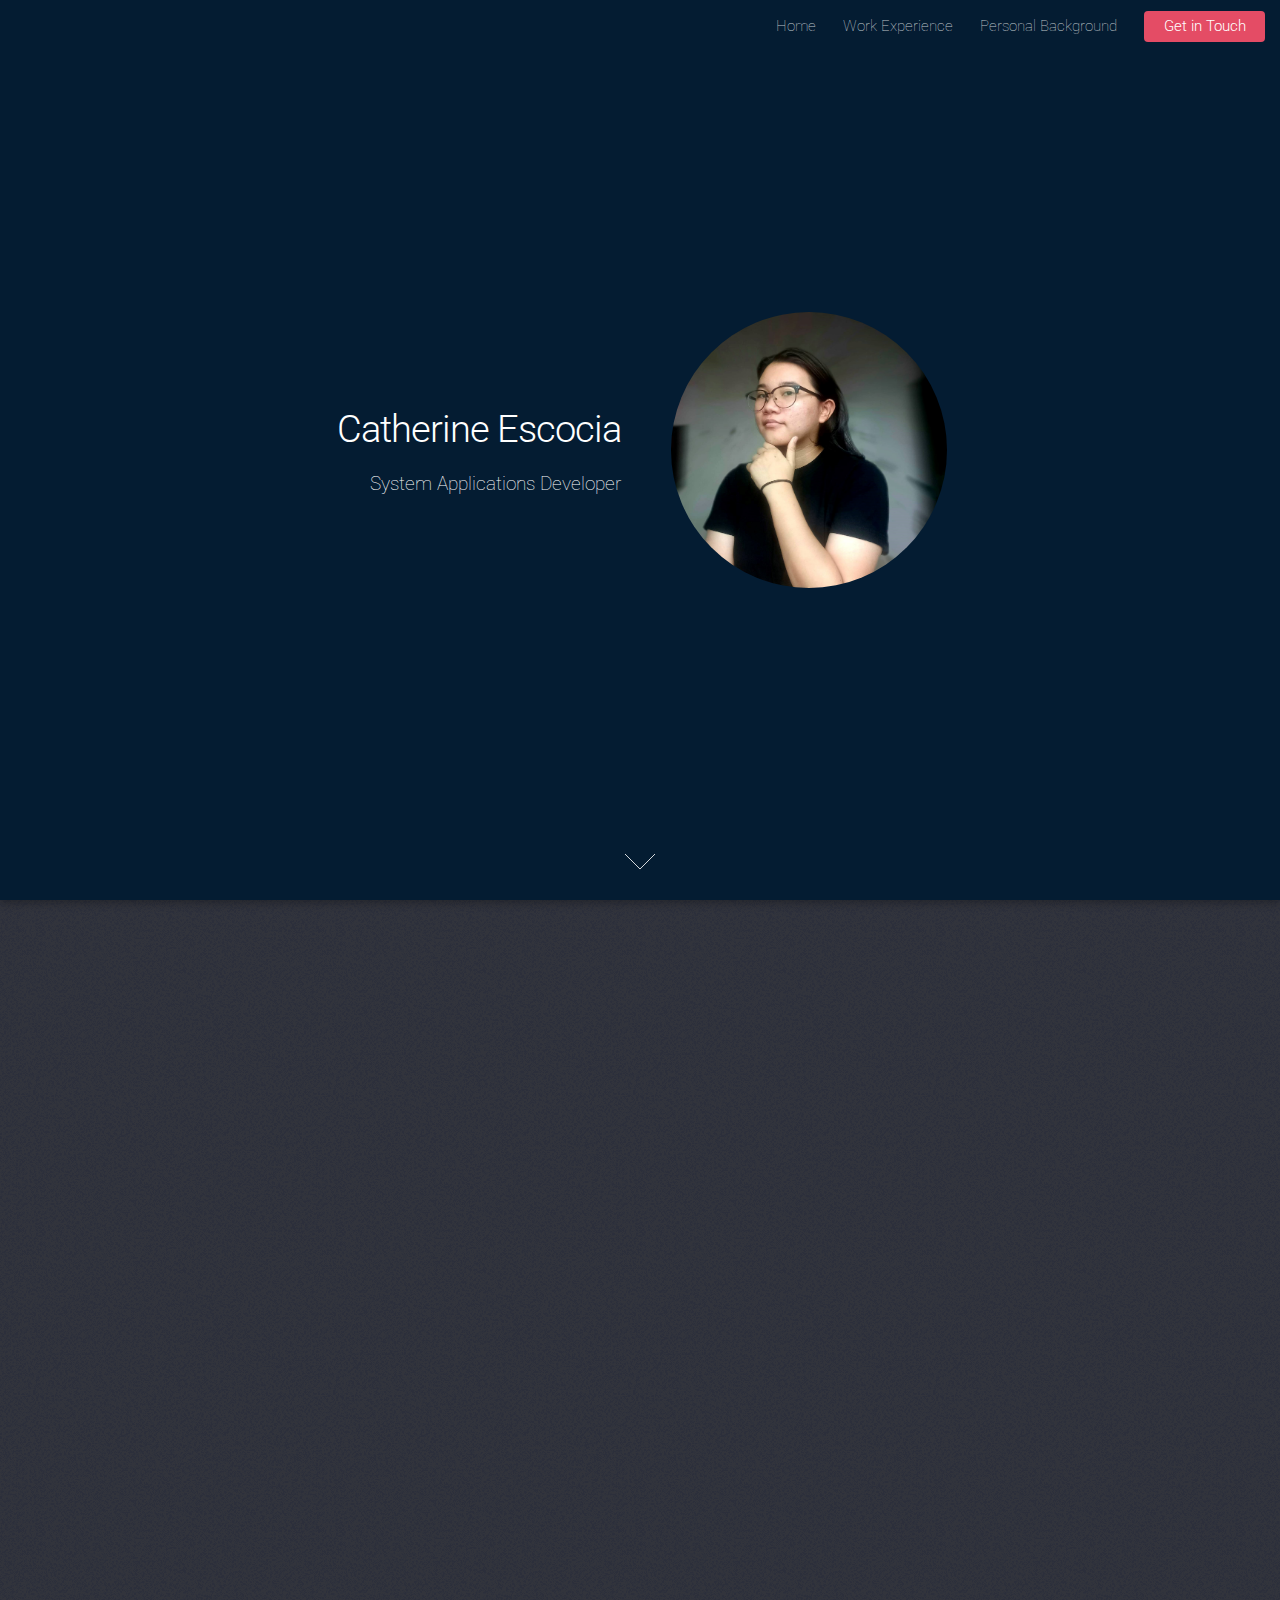
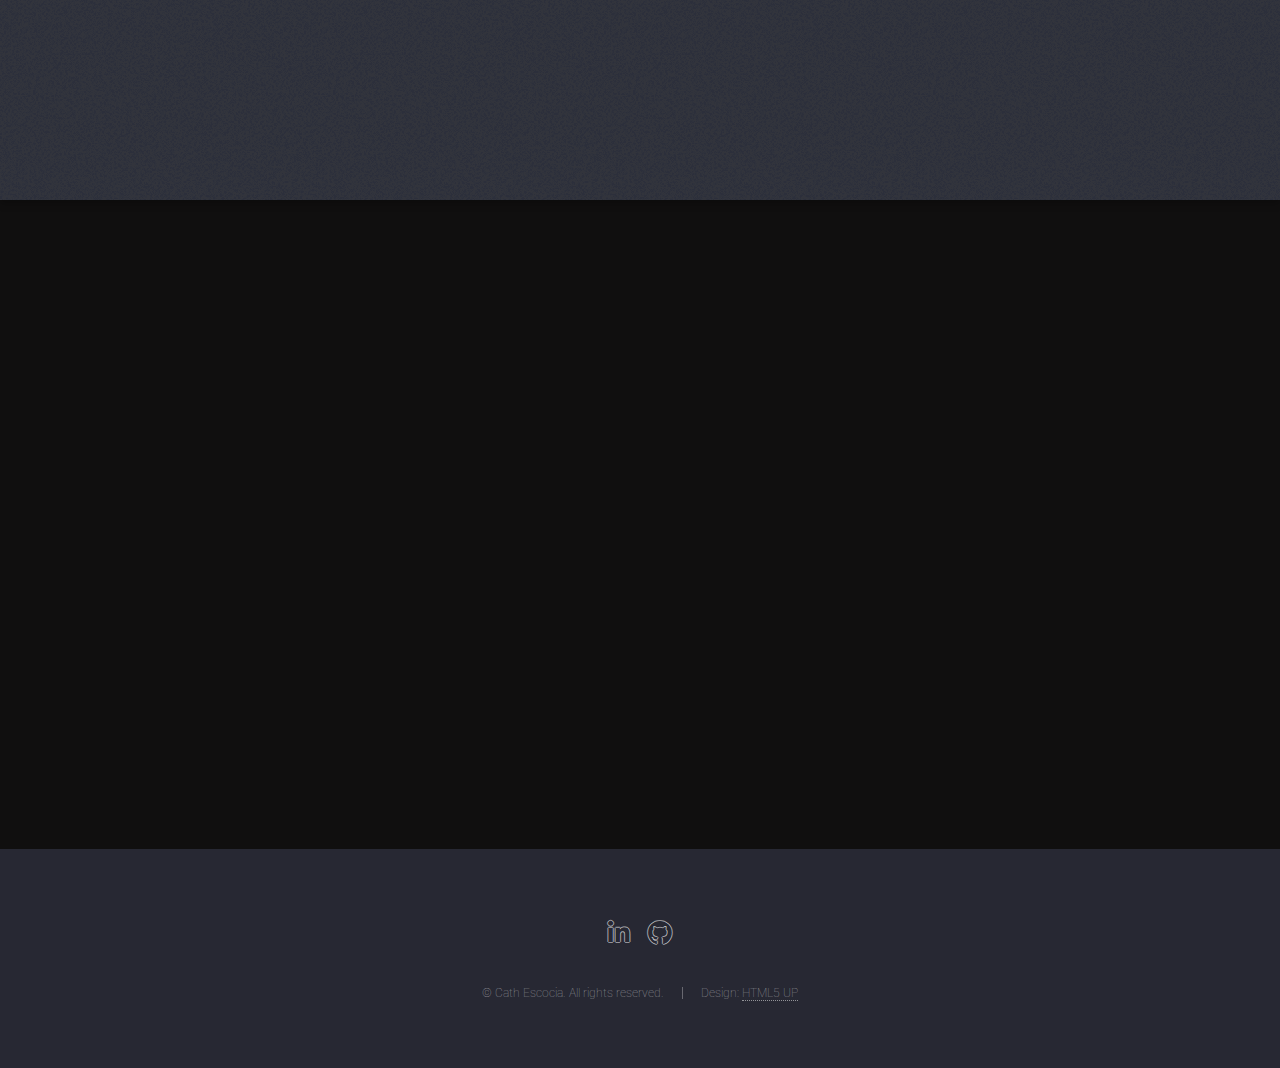
<file: index.html>
<!DOCTYPE HTML>
<!--
	Landed by HTML5 UP
	html5up.net | @ajlkn
	Free for personal and commercial use under the CCA 3.0 license (html5up.net/license)
-->
<html translate="no">
	<head>
		<title>Catherine Escocia</title>
		<meta charset="utf-8" />
		<meta name="viewport" content="width=device-width, initial-scale=1, user-scalable=no" />
		<link rel="stylesheet" href="assets/css/main.css" />
		<noscript><link rel="stylesheet" href="assets/css/noscript.css" /></noscript>
	</head>
	<body class="is-preload landing">
		<div id="page-wrapper">

			<!-- Header -->
				<header id="header">
					<nav id="nav">
						<ul>
							<li><a href="index.html">Home</a></li>
							<li>
								<a href="#">Work Experience</a>
								<ul>
									<li><a href="no-sidebar.html">Backend Solutions and Technologies Inc.</a></li>
									<li><a href="no-sidebar.html">Collabera Inc.</a></li>
								</ul>
							</li>
							<li><a href="right-sidebar.html">Personal Background</a></li>
							<li><a href="contactme.html" class="button primary">Get in Touch</a></li>
						</ul>
					</nav>
				</header>

			<!-- Banner -->
				<section id="banner">
					<div class="content">
						<header>
							<h2>Catherine Escocia</h2>
							<p>System Applications Developer</p>
						</header>
						<span class="image"><img src="images/profile3.jpg" alt="" /></span>
					</div>
					<a href="#one" class="goto-next scrolly">Next</a>
				</section>

			<!-- One -->
				<section id="one" class="spotlight style1 bottom">
					<span class="image fit main"><img src="images/codebg.jpg" alt="" /></span>
					<div class="content">
						<div class="container">
							<div class="row">
								<div class="col-4 col-12-medium">
									<header>
										<h2>About Me</h2>
									</header>
								</div>
								<div class="col-4 col-12-medium">
									<p> Mid-Tier Java programmer that has experience working both client and server side. 
										I have handled projects from a start-up company and clients such as Banks. During my first year
										of working, I have experienced working on Android Developing as well as Web Developing. I had also 
										got to experience creating an automated email response for our selected consumers. On my second job, I have 
										handled the processing side of our client, all the process for bank transaction and trading was my focus. 
										Features like, creating a webpage for our seniors that can show how many trades are needed to be process in a day.
										On my current job, I am more focused on internal websites, the same thing as what I have did on my previous job. 
										My projects revolved on creating and modifying websites, making new features based on the requirements.
										</p>
								</div>
								<div class="col-4 col-12-medium">
									<p> Over the years of working in different environment, I have become 
										knowledgeable with different IDE’s, 
										programming languages, 
										frameworks, 
										web servers, 
										and databases. </p>
								</div>
							</div>
						</div>
					</div>
					<a href="#two" class="goto-next scrolly">Next</a>
				</section>

			<!-- Two -->
				<!-- <section id="two" class="spotlight style2 right">
					<span class="image fit main"><img src="images/food-collage.jpg" alt="" /></span>
					<div class="content">
						<header>
							<h2>Hobbies</h2>
						</header>
						<p>Typically I don't get to stick into one hobby. Reason for that is that 
							I believe that there are so much in this world to stick to not only unto one thing.
							 As far as I can try, I do my best to learn new things, experience new things, 
							 and explore a little bit more. Though, my main hobbies revolves on making food! 
							 Food for me is not just a necessity, it is something that unvails certain culture and personality.
							 With every great food created, a memory and/or a new experience is made.
						</p>
					</div>
					<a href="#three" class="goto-next scrolly">Next</a>
				</section> -->

			<!-- Three -->
				<!-- <section id="three" class="spotlight style3 left">
					<span class="image fit main bottom"><img src="images/pic04.jpg" alt="" /></span>
					<div class="content">
						<header>
							<h2>A place I will never get tired of</h2>
						</header>
						<p></p>

					</div>
					<a href="#four" class="goto-next scrolly">Next</a>
				</section> -->

			<!-- Four -->
				<section id="four" class="wrapper style1 special fade-up">
					<div class="container">
						<header class="major">
							<h2>Skill Set</h2>
						</header>
						<div class="box alt">
							<div class="row gtr-uniform">
								<section class="col-4 col-6-medium col-12-xsmall">
									<span class="icon solid alt major fa-code"></span>
									<h3>Programming</h3>
								</section>
								<section class="col-4 col-6-medium col-12-xsmall">
									<span class="icon solid alt major fa-camera"></span>
									<h3>Photography</h3>
								</section>
								<section class="col-4 col-6-medium col-12-xsmall">
									<span class="icon solid alt major fa-utensils"></span>
									<h3>Cooking</h3>
								</section>
								<section class="col-4 col-6-medium col-12-xsmall">
									<span class="icon solid alt major fa-pen"></span>
									<h3>Editing</h3>
								</section>
							</div>
						</div>
					</div>
				</section>

			<!-- Five -->
				<!-- <section id="five" class="wrapper style2 special fade">
					<div class="container">
						<header>
							<h2>Magna faucibus lorem diam</h2>
							<p>Ante metus praesent faucibus ante integer id accumsan eleifend</p>
						</header>
						<form method="post" action="#" class="cta">
							<div class="row gtr-uniform gtr-50">
								<div class="col-8 col-12-xsmall"><input type="email" name="email" id="email" placeholder="Your Email Address" /></div>
								<div class="col-4 col-12-xsmall"><input type="submit" value="Get Started" class="fit primary" /></div>
							</div>
						</form>
					</div>
				</section> -->

			<!-- Footer -->
				<footer id="footer">
					<ul class="icons">
						<!-- <li><a href="#" class="icon brands alt fa-twitter"><span class="label">Twitter</span></a></li>
						<li><a href="#" class="icon brands alt fa-facebook-f"><span class="label">Facebook</span></a></li> -->
						<li><a href="https://www.linkedin.com/in/catherine-escocia-872494192/" class="icon brands alt fa-linkedin-in"><span class="label">LinkedIn</span></a></li>
						<!-- <li><a href="#" class="icon brands alt fa-instagram"><span class="label">Instagram</span></a></li> -->
						<li><a href="https://gitlab.com/bluelight1267" class="icon brands alt fa-github"><span class="label">GitHub</span></a></li>
						<!-- <li><a href="#" class="icon solid alt fa-envelope"><span class="label">Email</span></a></li> -->
					</ul>
					<ul class="copyright">
						<li>&copy; Cath Escocia. All rights reserved.</li><li>Design: <a href="http://html5up.net">HTML5 UP</a></li>
					</ul>
				</footer>

		</div>

		<!-- Scripts -->
			<script src="assets/js/jquery.min.js"></script>
			<script src="assets/js/jquery.scrolly.min.js"></script>
			<script src="assets/js/jquery.dropotron.min.js"></script>
			<script src="assets/js/jquery.scrollex.min.js"></script>
			<script src="assets/js/browser.min.js"></script>
			<script src="assets/js/breakpoints.min.js"></script>
			<script src="assets/js/util.js"></script>
			<script src="assets/js/main.js"></script>

	</body>
</html>
</file>
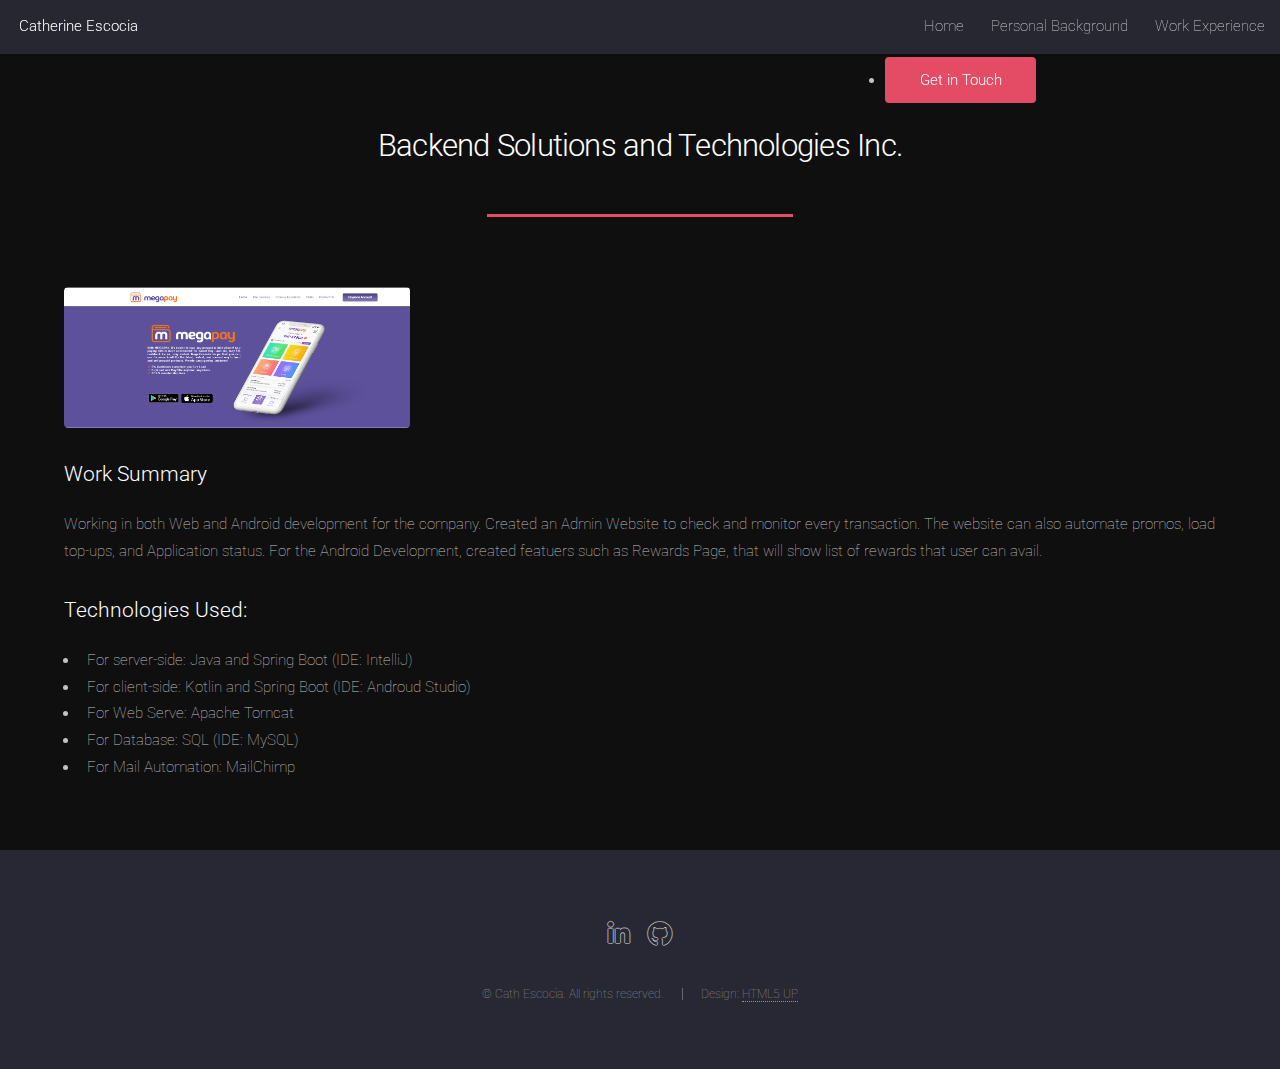
<file: best-page.html>
<!DOCTYPE HTML>
<!--
	Landed by HTML5 UP
	html5up.net | @ajlkn
	Free for personal and commercial use under the CCA 3.0 license (html5up.net/license)
-->
<html>
	<head>
		<title>BEST Inc.</title>
		<meta charset="utf-8" />
		<meta name="viewport" content="width=device-width, initial-scale=1, user-scalable=no" />
		<link rel="stylesheet" href="assets/css/main.css" />
		<noscript><link rel="stylesheet" href="assets/css/noscript.css" /></noscript>
	</head>
	<body class="is-preload">
		<div id="page-wrapper">

			<!-- Header -->
            <header id="header">
				<h1 id="logo"><a href="index.html">Catherine Escocia</a></h1>
                <nav id="nav">
                    <ul>
                        <li><a href="index.html">Home</a></li>
						
                        <li><a href="personal-background.html">Personal Background</a></li>
						<li><a href="#">Work Experience</a>									
							<ul>
								<li><a href="best-page.html">BEST Inc.</a></li>
								<li><a href="collabera.html">Collabera Inc.</a></li>
							</ul>
						</li>		
                    </ul>
					<li><a href="contactme.html" class="button primary">Get in Touch</a></li>
                </nav>
            </header>

			<!-- Main -->
				<div id="main" class="wrapper style1">
					<div class="container">
						<header class="major">
							<h2>Backend Solutions and Technologies Inc. </h2>
						</header>

						<!-- Content -->
							<section id="content">
								<a href="#" class="image fit"><img src="images/best-bg.png" alt="" /></a>
								<h3>Work Summary</h3>
								<p>Working in both Web and Android development for the company. Created an Admin Website to check and monitor every transaction. The website can also automate promos, load top-ups, and Application status. For the Android Development, created featuers such as Rewards Page, that will show list of rewards that user can avail.</p>
								<h3>Technologies Used:</h3>
								<ul>
									<li>For server-side: Java and Spring Boot (IDE: IntelliJ)</li>
									<li>For client-side: Kotlin and Spring Boot (IDE: Androud Studio)</li>
									<li>For Web Serve: Apache Tomcat</li>
									<li>For Database: SQL (IDE: MySQL)</li>
									<li>For Mail Automation: MailChimp</li>
								</ul>
							</section>

					</div>
				</div>

			<!-- Footer -->
            <footer id="footer">
                <ul class="icons">
                    <!-- <li><a href="#" class="icon brands alt fa-twitter"><span class="label">Twitter</span></a></li>
                    <li><a href="#" class="icon brands alt fa-facebook-f"><span class="label">Facebook</span></a></li> -->
                    <li><a href="https://www.linkedin.com/in/catherine-escocia-872494192/" class="icon brands alt fa-linkedin-in"><span class="label">LinkedIn</span></a></li>
                    <!-- <li><a href="#" class="icon brands alt fa-instagram"><span class="label">Instagram</span></a></li> -->
                    <li><a href="https://gitlab.com/bluelight1267" class="icon brands alt fa-github"><span class="label">GitHub</span></a></li>
                    <!-- <li><a href="#" class="icon solid alt fa-envelope"><span class="label">Email</span></a></li> -->
                </ul>
                <ul class="copyright">
                    <li>&copy; Cath Escocia. All rights reserved.</li><li>Design: <a href="http://html5up.net">HTML5 UP</a></li>
                </ul>
            </footer>

		</div>

		<!-- Scripts -->
			<script src="assets/js/jquery.min.js"></script>
			<script src="assets/js/jquery.scrolly.min.js"></script>
			<script src="assets/js/jquery.dropotron.min.js"></script>
			<script src="assets/js/jquery.scrollex.min.js"></script>
			<script src="assets/js/browser.min.js"></script>
			<script src="assets/js/breakpoints.min.js"></script>
			<script src="assets/js/util.js"></script>
			<script src="assets/js/main.js"></script>

	</body>
</html>
</file>
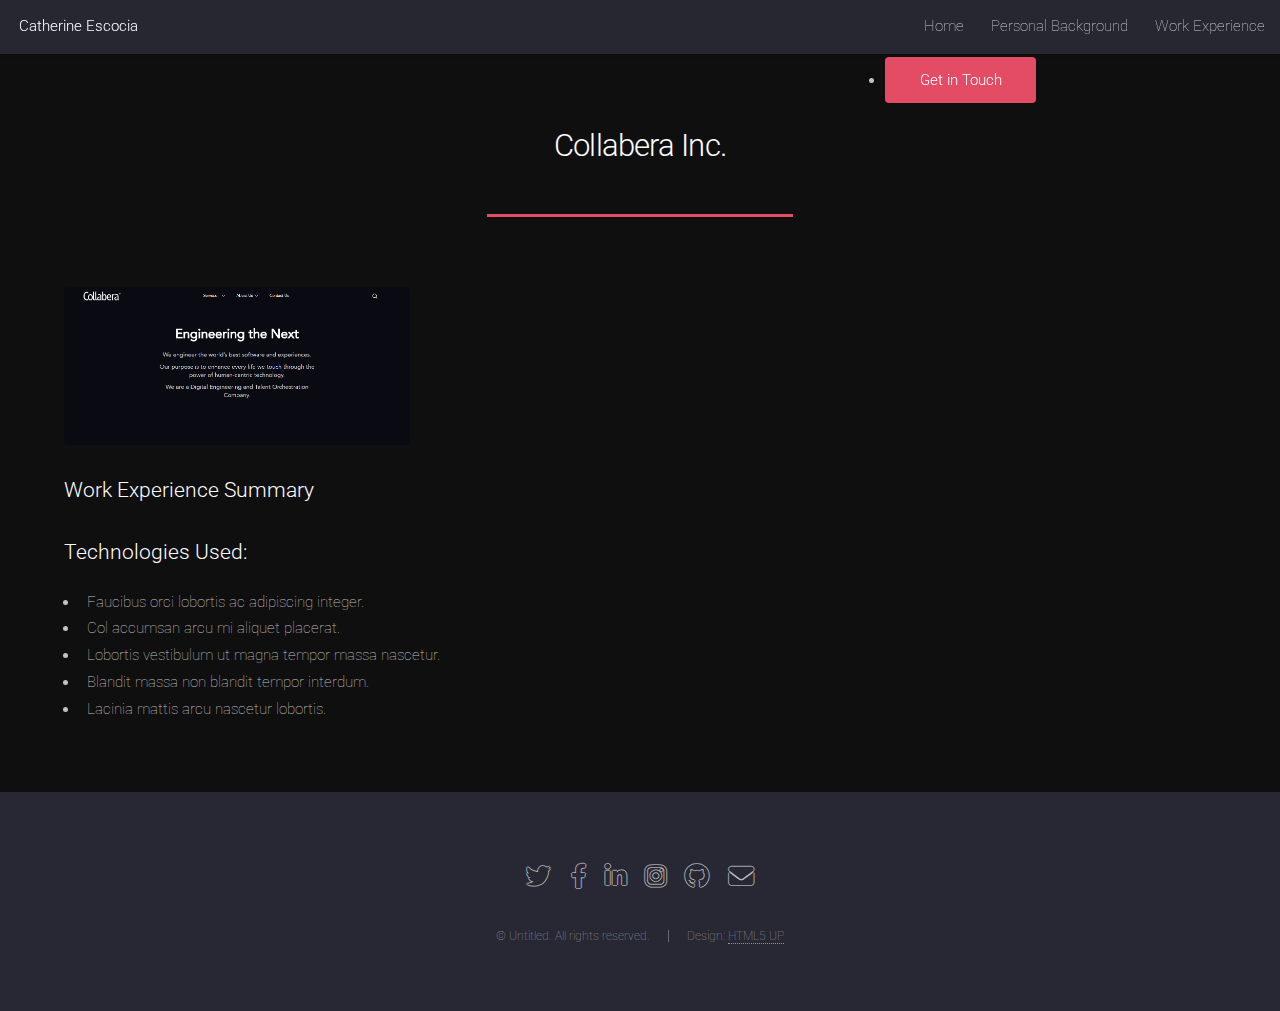
<file: collabera.html>
<!DOCTYPE HTML>
<!--
	Landed by HTML5 UP
	html5up.net | @ajlkn
	Free for personal and commercial use under the CCA 3.0 license (html5up.net/license)
-->
<html>
	<head>
		<title>Collabera Inc.</title>
		<meta charset="utf-8" />
		<meta name="viewport" content="width=device-width, initial-scale=1, user-scalable=no" />
		<link rel="stylesheet" href="assets/css/main.css" />
		<noscript><link rel="stylesheet" href="assets/css/noscript.css" /></noscript>
	</head>
	<body class="is-preload">
		<div id="page-wrapper">

			<!-- Header -->
            <header id="header">
				<h1 id="logo"><a href="index.html">Catherine Escocia</a></h1>
                <nav id="nav">
                    <ul>
                        <li><a href="index.html">Home</a></li>
						
                        <li><a href="personal-background.html">Personal Background</a></li>
						<li><a href="#">Work Experience</a>									
							<ul>
								<li><a href="best-page.html">BEST Inc.</a></li>
								<li><a href="collabera.html">Collabera Inc.</a></li>
							</ul>
						</li>		
                    </ul>
					<li><a href="contactme.html" class="button primary">Get in Touch</a></li>
                </nav>
            </header>

			<!-- Main -->
				<div id="main" class="wrapper style1">
					<div class="container">
						<header class="major">
							<h2>Collabera Inc.</h2>
						</header>

						<!-- Content -->
							<section id="content">
								<a href="#" class="image fit"><img src="images/collabera-bg.png" alt="" /></a>
								<h3>Work Experience Summary</h3>
								<p></p>
								<h3>Technologies Used:</h3>
								<ul>
									<li>Faucibus orci lobortis ac adipiscing integer.</li>
									<li>Col accumsan arcu mi aliquet placerat.</li>
									<li>Lobortis vestibulum ut magna tempor massa nascetur.</li>
									<li>Blandit massa non blandit tempor interdum.</li>
									<li>Lacinia mattis arcu nascetur lobortis.</li>
								</ul>
							</section>

					</div>
				</div>

			<!-- Footer -->
				<footer id="footer">
					<ul class="icons">
						<li><a href="#" class="icon brands alt fa-twitter"><span class="label">Twitter</span></a></li>
						<li><a href="#" class="icon brands alt fa-facebook-f"><span class="label">Facebook</span></a></li>
						<li><a href="#" class="icon brands alt fa-linkedin-in"><span class="label">LinkedIn</span></a></li>
						<li><a href="#" class="icon brands alt fa-instagram"><span class="label">Instagram</span></a></li>
						<li><a href="#" class="icon brands alt fa-github"><span class="label">GitHub</span></a></li>
						<li><a href="#" class="icon solid alt fa-envelope"><span class="label">Email</span></a></li>
					</ul>
					<ul class="copyright">
						<li>&copy; Untitled. All rights reserved.</li><li>Design: <a href="http://html5up.net">HTML5 UP</a></li>
					</ul>
				</footer>

		</div>

		<!-- Scripts -->
			<script src="assets/js/jquery.min.js"></script>
			<script src="assets/js/jquery.scrolly.min.js"></script>
			<script src="assets/js/jquery.dropotron.min.js"></script>
			<script src="assets/js/jquery.scrollex.min.js"></script>
			<script src="assets/js/browser.min.js"></script>
			<script src="assets/js/breakpoints.min.js"></script>
			<script src="assets/js/util.js"></script>
			<script src="assets/js/main.js"></script>

	</body>
</html>
</file>
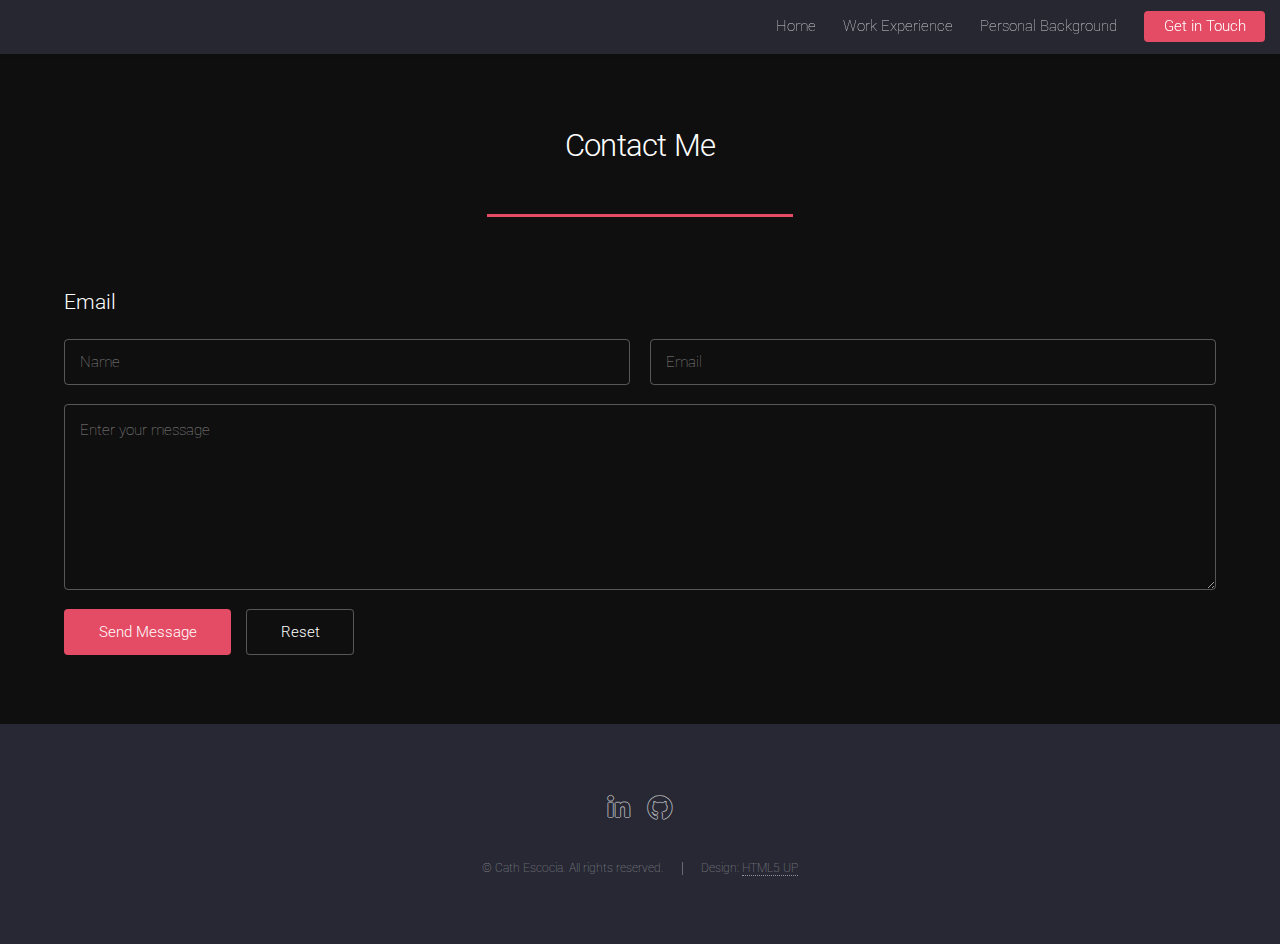
<file: contactme.html>
<!DOCTYPE HTML>
<!--
	Landed by HTML5 UP
	html5up.net | @ajlkn
	Free for personal and commercial use under the CCA 3.0 license (html5up.net/license)
-->
<html>
	<head>
		<title>No Sidebar - Landed by HTML5 UP</title>
		<meta charset="utf-8" />
		<meta name="viewport" content="width=device-width, initial-scale=1, user-scalable=no" />
		<link rel="stylesheet" href="assets/css/main.css" />
		<noscript><link rel="stylesheet" href="assets/css/noscript.css" /></noscript>
	</head>
	<body class="is-preload">
		<div id="page-wrapper">

			<!-- Header -->
            <header id="header">
                <nav id="nav">
                    <ul>
                        <li><a href="index.html">Home</a></li>
                        <li>
                            <a href="#">Work Experience</a>
                            <ul>
                                <li><a href="no-sidebar.html">Backend Solutions and Technologies Inc.</a></li>
                                <li><a href="no-sidebar.html">Collabera Inc.</a></li>
                            </ul>
                        </li>
                        <li><a href="right-sidebar.html">Personal Background</a></li>
                        <li><a href="contactme.html" class="button primary">Get in Touch</a></li>
                    </ul>
                </nav>
            </header>

			<!-- Main -->
				<div id="main" class="wrapper style1">
					<div class="container">
						<header class="major">
							<h2>Contact Me</h2>
						</header>

						<!-- Content -->
							<section id="content">
								<p></p>
								<p></p>
							</section>
							<section>
								<h3>Email</h3>
								<form action="https://formsubmit.co/bluelight1267@gmail.com" method="POST">
									
									<input type="hidden" name="_honey" style="display: none;">

									<input type="hidden" name="_capcha" value="false">

									<input type="hidden" name="_next" value="https://cathesco.github.io/WebPortfolio/success.html">
									
									<div class="row gtr-uniform gtr-50">
										<div class="col-6 col-12-xsmall">
											<input type="text" name="name" id="name" value="" placeholder="Name" />
										</div>
										<div class="col-6 col-12-xsmall">
											<input type="email" name="email" id="email" value="" placeholder="Email" />
										</div>
										<div class="col-12">
											<textarea name="message" id="message" placeholder="Enter your message" rows="6"></textarea>
										</div>
										<div class="col-12">
											<ul class="actions">
												<li><input type="submit" value="Send Message" class="primary" /></li>
												<li><input type="reset" value="Reset" /></li>
											</ul>
										</div>
									</div>
								</form>
							</section>

					</div>
				</div>

			<!-- Footer -->
            <footer id="footer">
                <ul class="icons">
                    <!-- <li><a href="#" class="icon brands alt fa-twitter"><span class="label">Twitter</span></a></li>
                    <li><a href="#" class="icon brands alt fa-facebook-f"><span class="label">Facebook</span></a></li> -->
                    <li><a href="https://www.linkedin.com/in/catherine-escocia-872494192/" class="icon brands alt fa-linkedin-in"><span class="label">LinkedIn</span></a></li>
                    <!-- <li><a href="#" class="icon brands alt fa-instagram"><span class="label">Instagram</span></a></li> -->
                    <li><a href="https://gitlab.com/bluelight1267" class="icon brands alt fa-github"><span class="label">GitHub</span></a></li>
                    <!-- <li><a href="#" class="icon solid alt fa-envelope"><span class="label">Email</span></a></li> -->
                </ul>
                <ul class="copyright">
                    <li>&copy; Cath Escocia. All rights reserved.</li><li>Design: <a href="http://html5up.net">HTML5 UP</a></li>
                </ul>
            </footer>

		</div>

		<!-- Scripts -->
			<script src="assets/js/jquery.min.js"></script>
			<script src="assets/js/jquery.scrolly.min.js"></script>
			<script src="assets/js/jquery.dropotron.min.js"></script>
			<script src="assets/js/jquery.scrollex.min.js"></script>
			<script src="assets/js/browser.min.js"></script>
			<script src="assets/js/breakpoints.min.js"></script>
			<script src="assets/js/util.js"></script>
			<script src="assets/js/main.js"></script>

	</body>
</html>
</file>
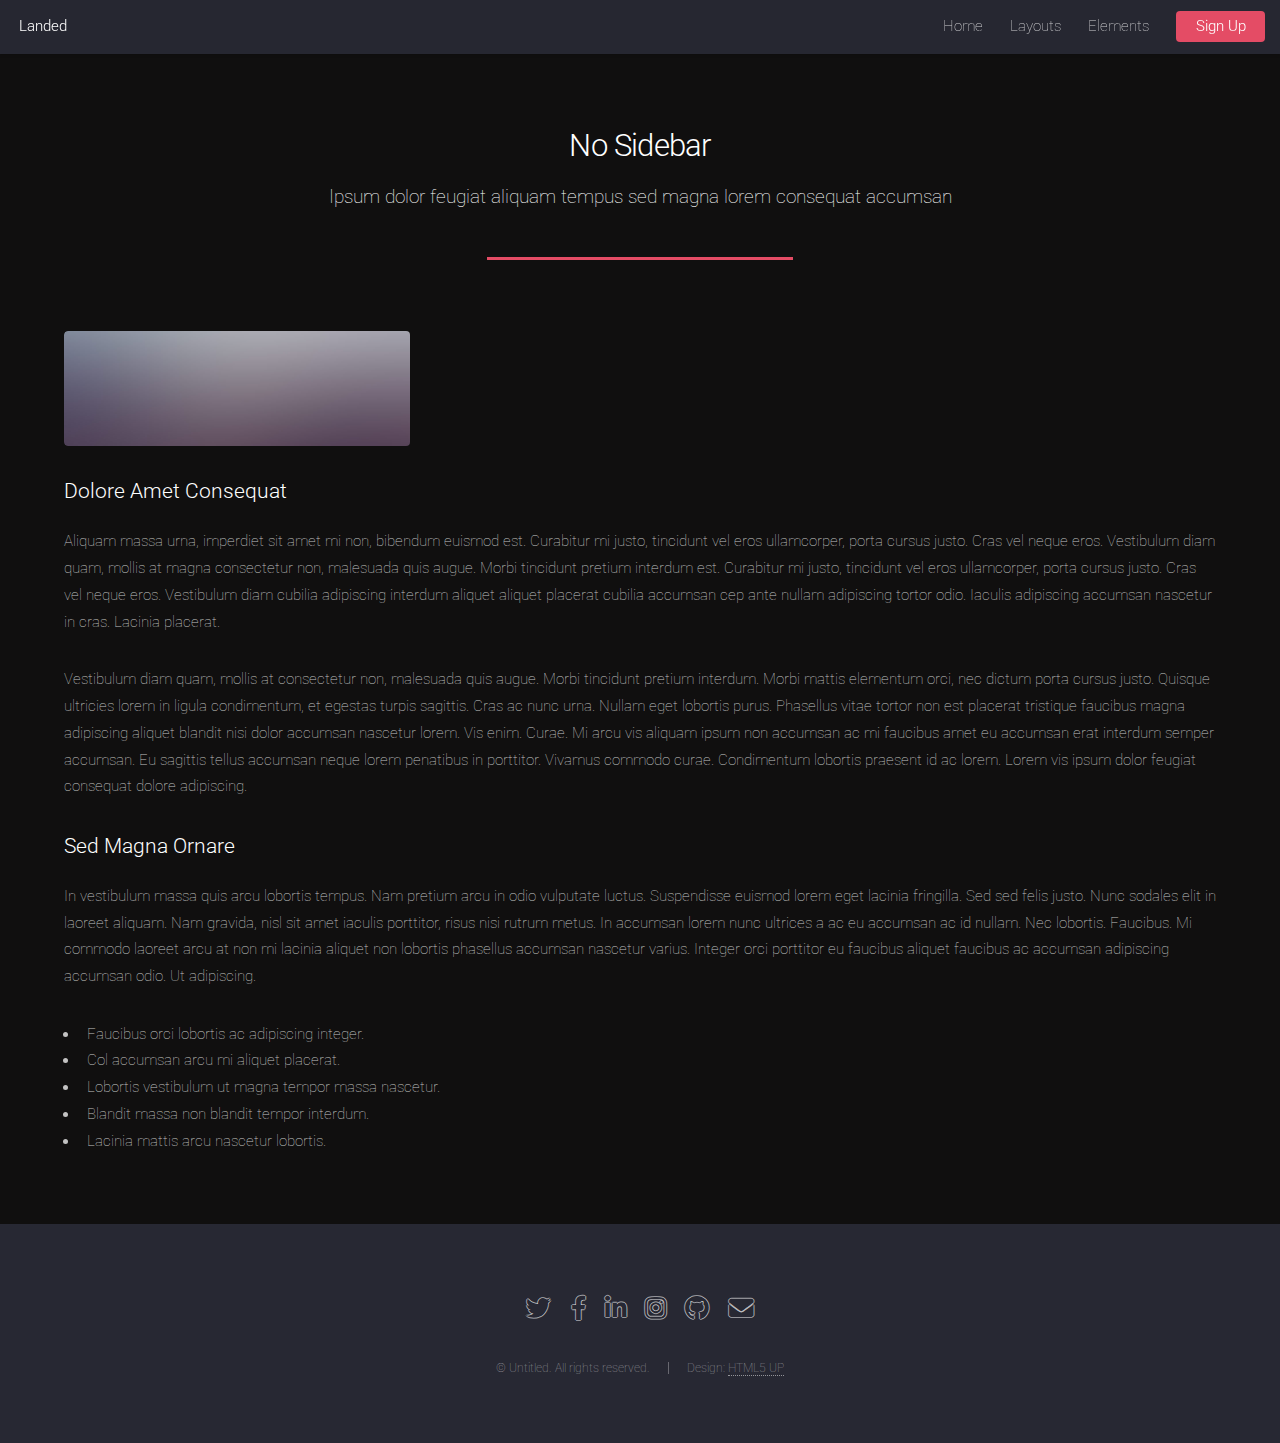
<file: no-sidebar.html>
<!DOCTYPE HTML>
<!--
	Landed by HTML5 UP
	html5up.net | @ajlkn
	Free for personal and commercial use under the CCA 3.0 license (html5up.net/license)
-->
<html>
	<head>
		<title>No Sidebar - Landed by HTML5 UP</title>
		<meta charset="utf-8" />
		<meta name="viewport" content="width=device-width, initial-scale=1, user-scalable=no" />
		<link rel="stylesheet" href="assets/css/main.css" />
		<noscript><link rel="stylesheet" href="assets/css/noscript.css" /></noscript>
	</head>
	<body class="is-preload">
		<div id="page-wrapper">

			<!-- Header -->
				<header id="header">
					<h1 id="logo"><a href="index.html">Landed</a></h1>
					<nav id="nav">
						<ul>
							<li><a href="index.html">Home</a></li>
							<li>
								<a href="#">Layouts</a>
								<ul>
									<li><a href="left-sidebar.html">Left Sidebar</a></li>
									<li><a href="right-sidebar.html">Right Sidebar</a></li>
									<li><a href="no-sidebar.html">No Sidebar</a></li>
									<li>
										<a href="#">Submenu</a>
										<ul>
											<li><a href="#">Option 1</a></li>
											<li><a href="#">Option 2</a></li>
											<li><a href="#">Option 3</a></li>
											<li><a href="#">Option 4</a></li>
										</ul>
									</li>
								</ul>
							</li>
							<li><a href="elements.html">Elements</a></li>
							<li><a href="#" class="button primary">Sign Up</a></li>
						</ul>
					</nav>
				</header>

			<!-- Main -->
				<div id="main" class="wrapper style1">
					<div class="container">
						<header class="major">
							<h2>No Sidebar</h2>
							<p>Ipsum dolor feugiat aliquam tempus sed magna lorem consequat accumsan</p>
						</header>

						<!-- Content -->
							<section id="content">
								<a href="#" class="image fit"><img src="images/pic07.jpg" alt="" /></a>
								<h3>Dolore Amet Consequat</h3>
								<p>Aliquam massa urna, imperdiet sit amet mi non, bibendum euismod est. Curabitur mi justo, tincidunt vel eros ullamcorper, porta cursus justo. Cras vel neque eros. Vestibulum diam quam, mollis at magna consectetur non, malesuada quis augue. Morbi tincidunt pretium interdum est. Curabitur mi justo, tincidunt vel eros ullamcorper, porta cursus justo. Cras vel neque eros. Vestibulum diam cubilia adipiscing interdum aliquet aliquet placerat cubilia accumsan cep ante nullam adipiscing tortor odio. Iaculis adipiscing accumsan nascetur in cras. Lacinia placerat.</p>
								<p>Vestibulum diam quam, mollis at consectetur non, malesuada quis augue. Morbi tincidunt pretium interdum. Morbi mattis elementum orci, nec dictum porta cursus justo. Quisque ultricies lorem in ligula condimentum, et egestas turpis sagittis. Cras ac nunc urna. Nullam eget lobortis purus. Phasellus vitae tortor non est placerat tristique faucibus magna adipiscing aliquet blandit nisi dolor accumsan nascetur lorem. Vis enim. Curae. Mi arcu vis aliquam ipsum non accumsan ac mi faucibus amet eu accumsan erat interdum semper accumsan. Eu sagittis tellus accumsan neque lorem penatibus in porttitor. Vivamus commodo curae. Condimentum lobortis praesent id ac lorem. Lorem vis ipsum dolor feugiat consequat dolore adipiscing.</p>
								<h3>Sed Magna Ornare</h3>
								<p>In vestibulum massa quis arcu lobortis tempus. Nam pretium arcu in odio vulputate luctus. Suspendisse euismod lorem eget lacinia fringilla. Sed sed felis justo. Nunc sodales elit in laoreet aliquam. Nam gravida, nisl sit amet iaculis porttitor, risus nisi rutrum metus. In accumsan lorem nunc ultrices a ac eu accumsan ac id nullam. Nec lobortis. Faucibus. Mi commodo laoreet arcu at non mi lacinia aliquet non lobortis phasellus accumsan nascetur varius. Integer orci porttitor eu faucibus aliquet faucibus ac accumsan adipiscing accumsan odio. Ut adipiscing.</p>
								<ul>
									<li>Faucibus orci lobortis ac adipiscing integer.</li>
									<li>Col accumsan arcu mi aliquet placerat.</li>
									<li>Lobortis vestibulum ut magna tempor massa nascetur.</li>
									<li>Blandit massa non blandit tempor interdum.</li>
									<li>Lacinia mattis arcu nascetur lobortis.</li>
								</ul>
							</section>

					</div>
				</div>

			<!-- Footer -->
				<footer id="footer">
					<ul class="icons">
						<li><a href="#" class="icon brands alt fa-twitter"><span class="label">Twitter</span></a></li>
						<li><a href="#" class="icon brands alt fa-facebook-f"><span class="label">Facebook</span></a></li>
						<li><a href="#" class="icon brands alt fa-linkedin-in"><span class="label">LinkedIn</span></a></li>
						<li><a href="#" class="icon brands alt fa-instagram"><span class="label">Instagram</span></a></li>
						<li><a href="#" class="icon brands alt fa-github"><span class="label">GitHub</span></a></li>
						<li><a href="#" class="icon solid alt fa-envelope"><span class="label">Email</span></a></li>
					</ul>
					<ul class="copyright">
						<li>&copy; Untitled. All rights reserved.</li><li>Design: <a href="http://html5up.net">HTML5 UP</a></li>
					</ul>
				</footer>

		</div>

		<!-- Scripts -->
			<script src="assets/js/jquery.min.js"></script>
			<script src="assets/js/jquery.scrolly.min.js"></script>
			<script src="assets/js/jquery.dropotron.min.js"></script>
			<script src="assets/js/jquery.scrollex.min.js"></script>
			<script src="assets/js/browser.min.js"></script>
			<script src="assets/js/breakpoints.min.js"></script>
			<script src="assets/js/util.js"></script>
			<script src="assets/js/main.js"></script>

	</body>
</html>
</file>
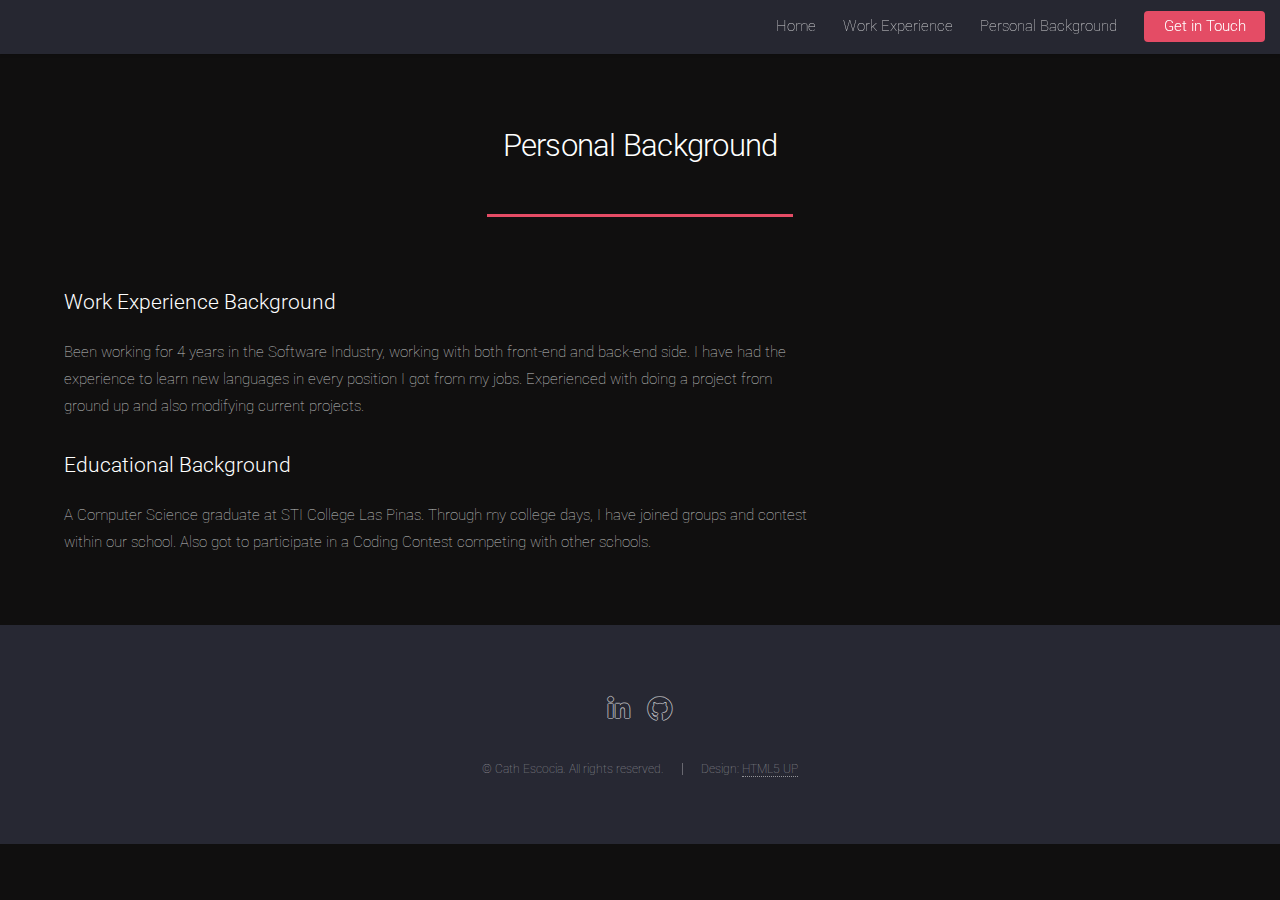
<file: personal-background.html>
<!DOCTYPE HTML>
<!--
	Landed by HTML5 UP
	html5up.net | @ajlkn
	Free for personal and commercial use under the CCA 3.0 license (html5up.net/license)
-->
<html>
	<head>
		<title>Personal Background</title>
		<meta charset="utf-8" />
		<meta name="viewport" content="width=device-width, initial-scale=1, user-scalable=no" />
		<link rel="stylesheet" href="assets/css/main.css" />
		<noscript><link rel="stylesheet" href="assets/css/noscript.css" /></noscript>
	</head>
	<body class="is-preload">
		<div id="page-wrapper">

			<!-- Header -->
            <header id="header">
                <nav id="nav">
                    <ul>
                        <li><a href="index.html">Home</a></li>
                        <li>
                            <a href="#">Work Experience</a>
                            <ul>
                                <li><a href="best-page.html">Backend Solutions and Technologies Inc.</a></li>
                                <li><a href="collabera.html">Collabera Inc.</a></li>
                            </ul>
                        </li>
                        <li><a href="personal-background.html">Personal Background</a></li>
                        <li><a href="contactme.html" class="button primary">Get in Touch</a></li>
                    </ul>
                </nav>
            </header>


			<!-- Main -->
				<div id="main" class="wrapper style1">
					<div class="container">
						<header class="major">
							<h2>Personal Background</h2>
						</header>
						<div class="row gtr-150">
							<div class="col-8 col-12-medium">

								<!-- Content -->
									<section id="content">
										<h3>Work Experience Background</h3>
										<p>Been working for 4 years in the Software Industry, working with both front-end and back-end side. I have had the experience to learn new languages in every position I got from my jobs. Experienced with doing a project from ground up and also modifying current projects.</p>
										<h3>Educational Background</h3>
										<p>A Computer Science graduate at STI College Las Pinas. Through my college days, I have joined groups and contest within our school. Also got to participate in a Coding Contest competing with other schools.</p>
									</section>

							</div>
						</div>
					</div>
				</div>

			<!-- Footer -->
            <footer id="footer">
                <ul class="icons">
                    <!-- <li><a href="#" class="icon brands alt fa-twitter"><span class="label">Twitter</span></a></li>
                    <li><a href="#" class="icon brands alt fa-facebook-f"><span class="label">Facebook</span></a></li> -->
                    <li><a href="https://www.linkedin.com/in/catherine-escocia-872494192/" class="icon brands alt fa-linkedin-in"><span class="label">LinkedIn</span></a></li>
                    <!-- <li><a href="#" class="icon brands alt fa-instagram"><span class="label">Instagram</span></a></li> -->
                    <li><a href="https://gitlab.com/bluelight1267" class="icon brands alt fa-github"><span class="label">GitHub</span></a></li>
                    <!-- <li><a href="#" class="icon solid alt fa-envelope"><span class="label">Email</span></a></li> -->
                </ul>
                <ul class="copyright">
                    <li>&copy; Cath Escocia. All rights reserved.</li><li>Design: <a href="http://html5up.net">HTML5 UP</a></li>
                </ul>
            </footer>

		</div>

		<!-- Scripts -->
			<script src="assets/js/jquery.min.js"></script>
			<script src="assets/js/jquery.scrolly.min.js"></script>
			<script src="assets/js/jquery.dropotron.min.js"></script>
			<script src="assets/js/jquery.scrollex.min.js"></script>
			<script src="assets/js/browser.min.js"></script>
			<script src="assets/js/breakpoints.min.js"></script>
			<script src="assets/js/util.js"></script>
			<script src="assets/js/main.js"></script>

	</body>
</html>
</file>
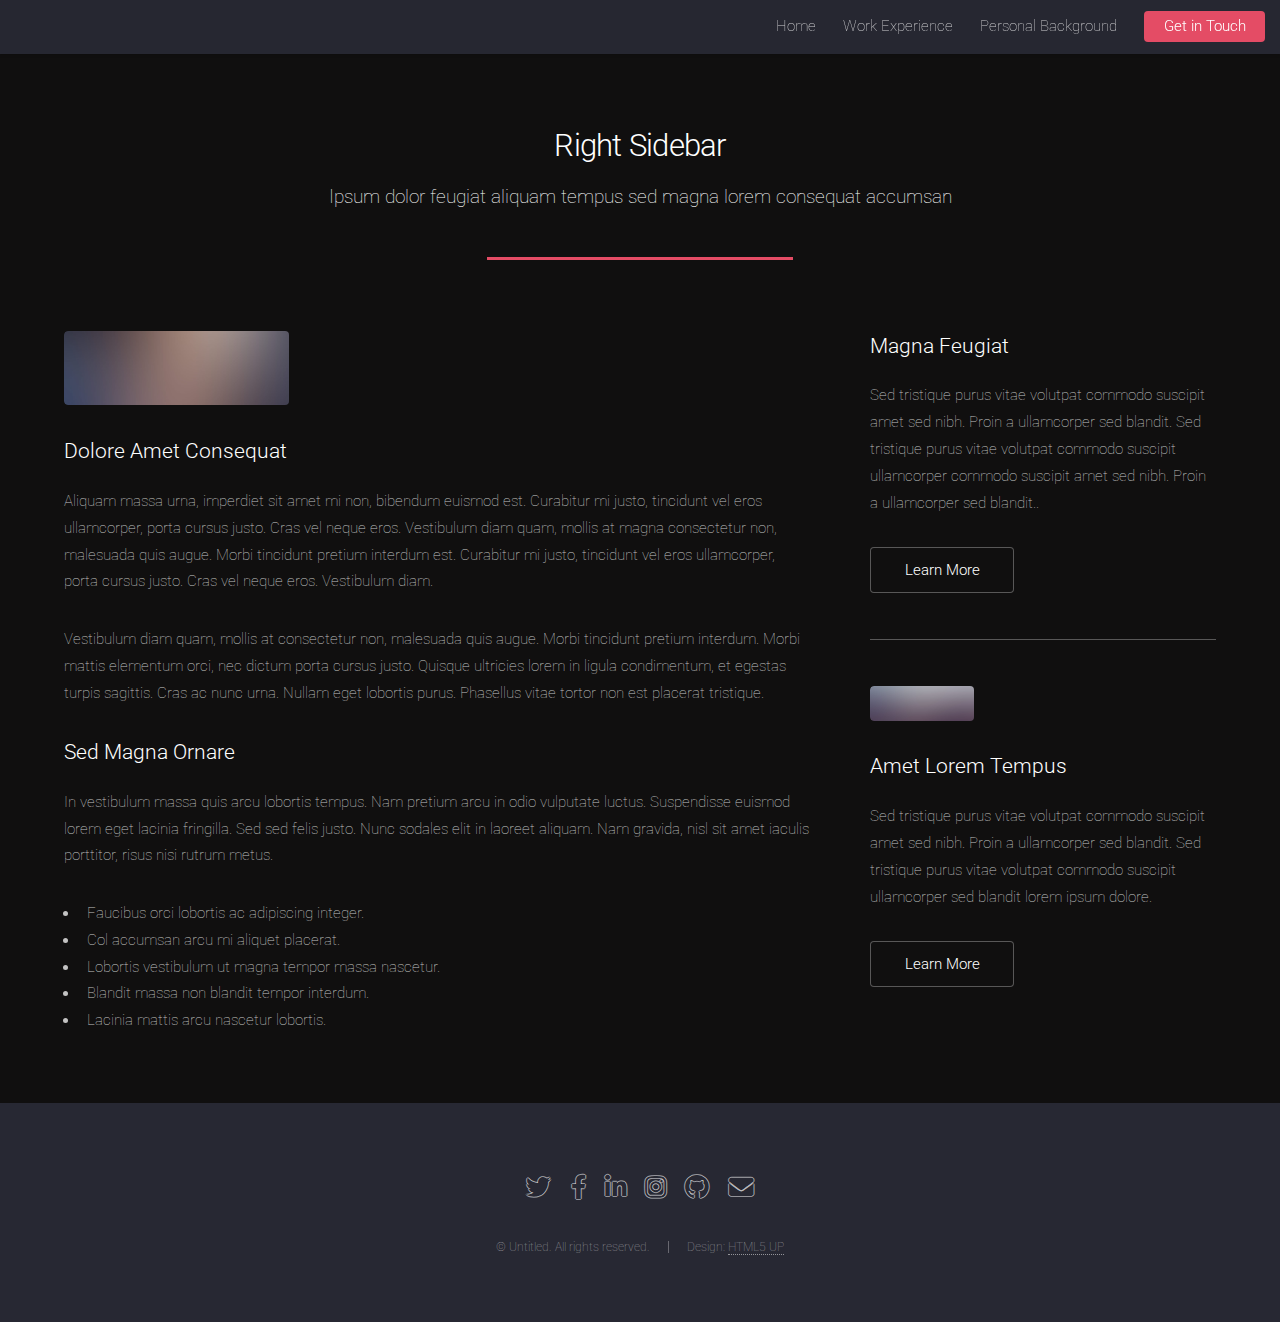
<file: right-sidebar.html>
<!DOCTYPE HTML>
<!--
	Landed by HTML5 UP
	html5up.net | @ajlkn
	Free for personal and commercial use under the CCA 3.0 license (html5up.net/license)
-->
<html>
	<head>
		<title>Personal Background</title>
		<meta charset="utf-8" />
		<meta name="viewport" content="width=device-width, initial-scale=1, user-scalable=no" />
		<link rel="stylesheet" href="assets/css/main.css" />
		<noscript><link rel="stylesheet" href="assets/css/noscript.css" /></noscript>
	</head>
	<body class="is-preload">
		<div id="page-wrapper">

			<!-- Header -->
				<header id="header">
					<nav id="nav">
						<ul>
							<li><a href="index.html">Home</a></li>
							<li>
								<a href="#">Work Experience</a>
								<ul>
									<li><a href="no-sidebar.html">Backend Solutions and Technologies Inc.</a></li>
									<li><a href="no-sidebar.html">Collabera Inc.</a></li>
								</ul>
							</li>
							<li><a href="right-sidebar.html">Personal Background</a></li>
							<li><a href="elements.html" class="button primary">Get in Touch</a></li>
						</ul>
					</nav>
				</header>


			<!-- Main -->
				<div id="main" class="wrapper style1">
					<div class="container">
						<header class="major">
							<h2>Right Sidebar</h2>
							<p>Ipsum dolor feugiat aliquam tempus sed magna lorem consequat accumsan</p>
						</header>
						<div class="row gtr-150">
							<div class="col-8 col-12-medium">

								<!-- Content -->
									<section id="content">
										<a href="#" class="image fit"><img src="images/pic06.jpg" alt="" /></a>
										<h3>Dolore Amet Consequat</h3>
										<p>Aliquam massa urna, imperdiet sit amet mi non, bibendum euismod est. Curabitur mi justo, tincidunt vel eros ullamcorper, porta cursus justo. Cras vel neque eros. Vestibulum diam quam, mollis at magna consectetur non, malesuada quis augue. Morbi tincidunt pretium interdum est. Curabitur mi justo, tincidunt vel eros ullamcorper, porta cursus justo. Cras vel neque eros. Vestibulum diam.</p>
										<p>Vestibulum diam quam, mollis at consectetur non, malesuada quis augue. Morbi tincidunt pretium interdum. Morbi mattis elementum orci, nec dictum porta cursus justo. Quisque ultricies lorem in ligula condimentum, et egestas turpis sagittis. Cras ac nunc urna. Nullam eget lobortis purus. Phasellus vitae tortor non est placerat tristique.</p>
										<h3>Sed Magna Ornare</h3>
										<p>In vestibulum massa quis arcu lobortis tempus. Nam pretium arcu in odio vulputate luctus. Suspendisse euismod lorem eget lacinia fringilla. Sed sed felis justo. Nunc sodales elit in laoreet aliquam. Nam gravida, nisl sit amet iaculis porttitor, risus nisi rutrum metus.</p>
										<ul>
											<li>Faucibus orci lobortis ac adipiscing integer.</li>
											<li>Col accumsan arcu mi aliquet placerat.</li>
											<li>Lobortis vestibulum ut magna tempor massa nascetur.</li>
											<li>Blandit massa non blandit tempor interdum.</li>
											<li>Lacinia mattis arcu nascetur lobortis.</li>
										</ul>
									</section>

							</div>
							<div class="col-4 col-12-medium">

								<!-- Sidebar -->
									<section id="sidebar">
										<section>
											<h3>Magna Feugiat</h3>
											<p>Sed tristique purus vitae volutpat commodo suscipit amet sed nibh. Proin a ullamcorper sed blandit. Sed tristique purus vitae volutpat commodo suscipit ullamcorper commodo suscipit amet sed nibh. Proin a ullamcorper sed blandit..</p>
											<footer>
												<ul class="actions">
													<li><a href="#" class="button">Learn More</a></li>
												</ul>
											</footer>
										</section>
										<hr />
										<section>
											<a href="#" class="image fit"><img src="images/pic07.jpg" alt="" /></a>
											<h3>Amet Lorem Tempus</h3>
											<p>Sed tristique purus vitae volutpat commodo suscipit amet sed nibh. Proin a ullamcorper sed blandit. Sed tristique purus vitae volutpat commodo suscipit ullamcorper sed blandit lorem ipsum dolore.</p>
											<footer>
												<ul class="actions">
													<li><a href="#" class="button">Learn More</a></li>
												</ul>
											</footer>
										</section>
									</section>

							</div>
						</div>
					</div>
				</div>

			<!-- Footer -->
				<footer id="footer">
					<ul class="icons">
						<li><a href="#" class="icon brands alt fa-twitter"><span class="label">Twitter</span></a></li>
						<li><a href="#" class="icon brands alt fa-facebook-f"><span class="label">Facebook</span></a></li>
						<li><a href="#" class="icon brands alt fa-linkedin-in"><span class="label">LinkedIn</span></a></li>
						<li><a href="#" class="icon brands alt fa-instagram"><span class="label">Instagram</span></a></li>
						<li><a href="#" class="icon brands alt fa-github"><span class="label">GitHub</span></a></li>
						<li><a href="#" class="icon solid alt fa-envelope"><span class="label">Email</span></a></li>
					</ul>
					<ul class="copyright">
						<li>&copy; Untitled. All rights reserved.</li><li>Design: <a href="http://html5up.net">HTML5 UP</a></li>
					</ul>
				</footer>

		</div>

		<!-- Scripts -->
			<script src="assets/js/jquery.min.js"></script>
			<script src="assets/js/jquery.scrolly.min.js"></script>
			<script src="assets/js/jquery.dropotron.min.js"></script>
			<script src="assets/js/jquery.scrollex.min.js"></script>
			<script src="assets/js/browser.min.js"></script>
			<script src="assets/js/breakpoints.min.js"></script>
			<script src="assets/js/util.js"></script>
			<script src="assets/js/main.js"></script>

	</body>
</html>
</file>
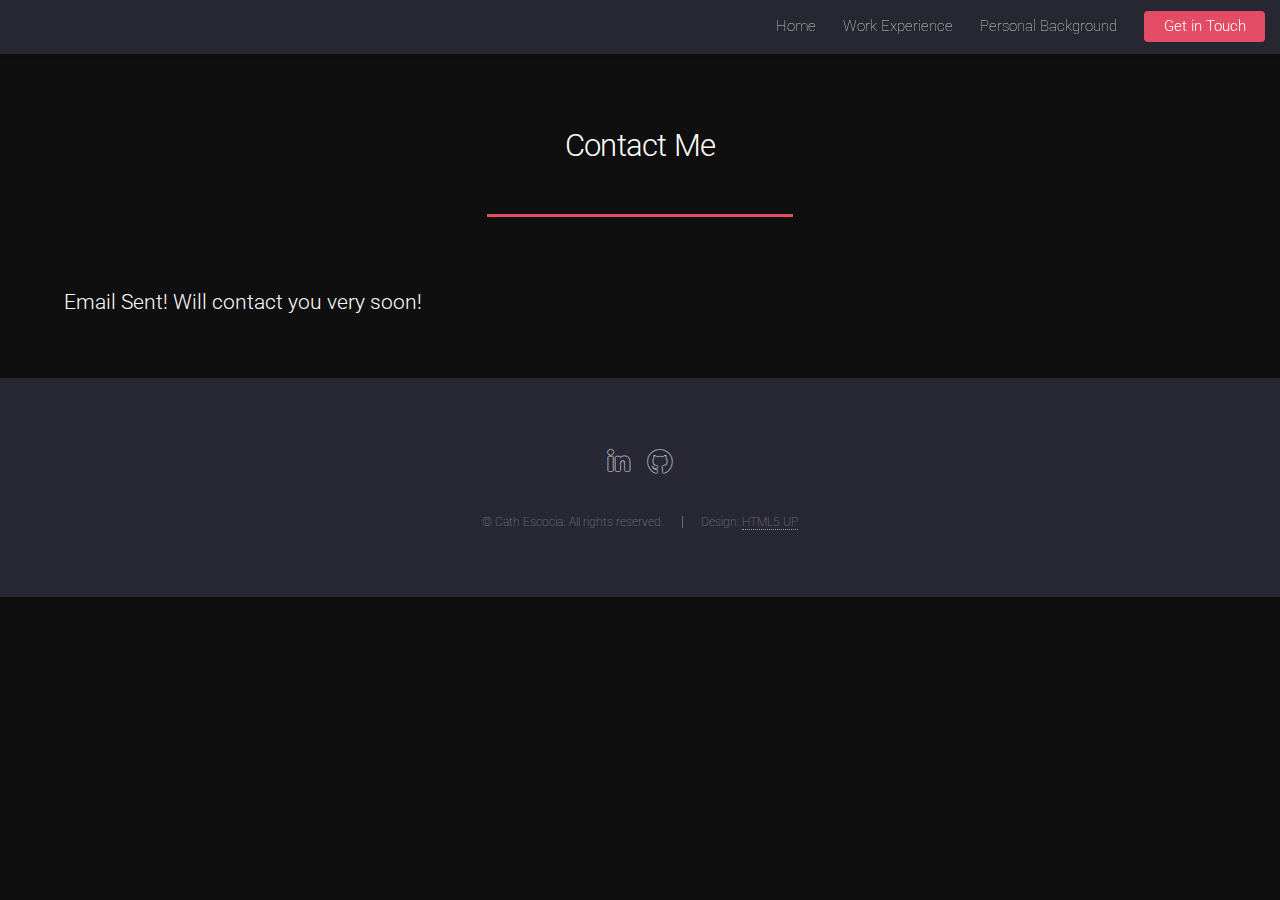
<file: success.html>
<!DOCTYPE HTML>
<!--
	Landed by HTML5 UP
	html5up.net | @ajlkn
	Free for personal and commercial use under the CCA 3.0 license (html5up.net/license)
-->
<html>
	<head>
		<title>No Sidebar - Landed by HTML5 UP</title>
		<meta charset="utf-8" />
		<meta name="viewport" content="width=device-width, initial-scale=1, user-scalable=no" />
		<link rel="stylesheet" href="assets/css/main.css" />
		<noscript><link rel="stylesheet" href="assets/css/noscript.css" /></noscript>
	</head>
	<body class="is-preload">
		<div id="page-wrapper">

			<!-- Header -->
            <header id="header">
                <nav id="nav">
                    <ul>
                        <li><a href="index.html">Home</a></li>
                        <li>
                            <a href="#">Work Experience</a>
                            <ul>
                                <li><a href="no-sidebar.html">Backend Solutions and Technologies Inc.</a></li>
                                <li><a href="no-sidebar.html">Collabera Inc.</a></li>
                            </ul>
                        </li>
                        <li><a href="right-sidebar.html">Personal Background</a></li>
                        <li><a href="contactme.html" class="button primary">Get in Touch</a></li>
                    </ul>
                </nav>
            </header>

			<!-- Main -->
				<div id="main" class="wrapper style1">
					<div class="container">
						<header class="major">
							<h2>Contact Me</h2>
						</header>

						<!-- Content -->
							<section id="content">
								<p></p>
								<p></p>
							</section>
							<section>
								<h3>Email Sent! Will contact you very soon!</h3>
							</section>

					</div>
				</div>

			<!-- Footer -->
            <footer id="footer">
                <ul class="icons">
                    <!-- <li><a href="#" class="icon brands alt fa-twitter"><span class="label">Twitter</span></a></li>
                    <li><a href="#" class="icon brands alt fa-facebook-f"><span class="label">Facebook</span></a></li> -->
                    <li><a href="https://www.linkedin.com/in/catherine-escocia-872494192/" class="icon brands alt fa-linkedin-in"><span class="label">LinkedIn</span></a></li>
                    <!-- <li><a href="#" class="icon brands alt fa-instagram"><span class="label">Instagram</span></a></li> -->
                    <li><a href="https://gitlab.com/bluelight1267" class="icon brands alt fa-github"><span class="label">GitHub</span></a></li>
                    <!-- <li><a href="#" class="icon solid alt fa-envelope"><span class="label">Email</span></a></li> -->
                </ul>
                <ul class="copyright">
                    <li>&copy; Cath Escocia. All rights reserved.</li><li>Design: <a href="http://html5up.net">HTML5 UP</a></li>
                </ul>
            </footer>

		</div>

		<!-- Scripts -->
			<script src="assets/js/jquery.min.js"></script>
			<script src="assets/js/jquery.scrolly.min.js"></script>
			<script src="assets/js/jquery.dropotron.min.js"></script>
			<script src="assets/js/jquery.scrollex.min.js"></script>
			<script src="assets/js/browser.min.js"></script>
			<script src="assets/js/breakpoints.min.js"></script>
			<script src="assets/js/util.js"></script>
			<script src="assets/js/main.js"></script>

	</body>
</html>
</file>
<file: assets/css/noscript.css>
/*
	Landed by HTML5 UP
	html5up.net | @ajlkn
	Free for personal and commercial use under the CCA 3.0 license (html5up.net/license)
*/

/* Loader */

	body.landing.is-preload:before {
		display: none;
	}

	body.landing.is-preload:after {
		display: none;
	}
</file>
<file: assets/css/main.css>
@import url("fontawesome-all.min.css");
@import url("https://fonts.googleapis.com/css?family=Roboto:100,300,100italic,300italic");

/*
	Landed by HTML5 UP
	html5up.net | @ajlkn
	Free for personal and commercial use under the CCA 3.0 license (html5up.net/license)
*/

html, body, div, span, applet, object,
iframe, h1, h2, h3, h4, h5, h6, p, blockquote,
pre, a, abbr, acronym, address, big, cite,
code, del, dfn, em, img, ins, kbd, q, s, samp,
small, strike, strong, sub, sup, tt, var, b,
u, i, center, dl, dt, dd, ol, ul, li, fieldset,
form, label, legend, table, caption, tbody,
tfoot, thead, tr, th, td, article, aside,
canvas, details, embed, figure, figcaption,
footer, header, hgroup, menu, nav, output, ruby,
section, summary, time, mark, audio, video {
	margin: 0;
	padding: 0;
	border: 0;
	font-size: 100%;
	font: inherit;
	vertical-align: baseline;}

article, aside, details, figcaption, figure,
footer, header, hgroup, menu, nav, section {
	display: block;}

body {
	line-height: 1;
}

ol, ul {
	list-style: none;
}

blockquote, q {
	quotes: none;
}

	blockquote:before, blockquote:after, q:before, q:after {
		content: '';
		content: none;
	}

table {
	border-collapse: collapse;
	border-spacing: 0;
}

body {
	-webkit-text-size-adjust: none;
}

mark {
	background-color: transparent;
	color: inherit;
}

input::-moz-focus-inner {
	border: 0;
	padding: 0;
}

input, select, textarea {
	-moz-appearance: none;
	-webkit-appearance: none;
	-ms-appearance: none;
	appearance: none;
}

/* Basic */

	html {
		box-sizing: border-box;
	}

	*, *:before, *:after {
		box-sizing: inherit;
	}

	html, body {
		background: #100F0F;
	}

	body.is-preload *, body.is-preload *:before, body.is-preload *:after {
		-moz-animation: none !important;
		-webkit-animation: none !important;
		-ms-animation: none !important;
		animation: none !important;
		-moz-transition: none !important;
		-webkit-transition: none !important;
		-ms-transition: none !important;
		transition: none !important;
	}

	body, input, select, textarea {
		color: rgba(255, 255, 255, 0.75);
		font-family: "Roboto", Helvetica, sans-serif;
		font-size: 15pt;
		font-weight: 100;
		line-height: 1.75em;
	}

	a {
		-moz-transition: border-color 0.2s ease-in-out, color 0.2s ease-in-out;
		-webkit-transition: border-color 0.2s ease-in-out, color 0.2s ease-in-out;
		-ms-transition: border-color 0.2s ease-in-out, color 0.2s ease-in-out;
		transition: border-color 0.2s ease-in-out, color 0.2s ease-in-out;
		border-bottom: dotted 1px;
		color: #e44c65;
		text-decoration: none;
	}

		a:hover {
			color: #e44c65 !important;
			border-bottom-color: transparent;
		}

	strong, b {
		color: #ffffff;
		font-weight: 300;
	}

	em, i {
		font-style: italic;
	}

	p {
		margin: 0 0 2em 0;
	}

	h1, h2, h3, h4, h5, h6 {
		color: #ffffff;
		font-weight: 300;
		line-height: 1em;
		margin: 0 0 1em 0;
	}

		h1 a, h2 a, h3 a, h4 a, h5 a, h6 a {
			color: inherit;
			border: 0;
		}

	h2 {
		font-size: 2em;
		line-height: 1.5em;
		letter-spacing: -0.025em;
	}

	h3 {
		font-size: 1.35em;
		line-height: 1.5em;
	}

	h4 {
		font-size: 1.1em;
		line-height: 1.5em;
	}

	h5 {
		font-size: 0.9em;
		line-height: 1.5em;
	}

	h6 {
		font-size: 0.7em;
		line-height: 1.5em;
	}

	sub {
		font-size: 0.8em;
		position: relative;
		top: 0.5em;
	}

	sup {
		font-size: 0.8em;
		position: relative;
		top: -0.5em;
	}

	hr {
		border: 0;
		border-bottom: solid 1px rgba(255, 255, 255, 0.3);
		margin: 3em 0;
	}

		hr.major {
			margin: 4em 0;
		}

	blockquote {
		border-left: solid 4px rgba(255, 255, 255, 0.3);
		font-style: italic;
		margin: 0 0 2em 0;
		padding: 0.5em 0 0.5em 2em;
	}

	code {
		background: rgba(255, 255, 255, 0.075);
		border-radius: 4px;
		font-family: "Courier New", monospace;
		font-size: 0.9em;
		margin: 0 0.25em;
		padding: 0.25em 0.65em;
	}

	pre {
		-webkit-overflow-scrolling: touch;
		font-family: "Courier New", monospace;
		font-size: 0.9em;
		margin: 0 0 2em 0;
	}

		pre code {
			display: block;
			line-height: 1.75em;
			padding: 1em 1.5em;
			overflow-x: auto;
		}

	.align-left {
		text-align: left;
	}

	.align-center {
		text-align: center;
	}

	.align-right {
		text-align: right;
	}

/* Loader */

	@-moz-keyframes spinner-show {
		0% {
			opacity: 0;
		}

		100% {
			opacity: 1;
		}
	}

	@-webkit-keyframes spinner-show {
		0% {
			opacity: 0;
		}

		100% {
			opacity: 1;
		}
	}

	@-ms-keyframes spinner-show {
		0% {
			opacity: 0;
		}

		100% {
			opacity: 1;
		}
	}

	@keyframes spinner-show {
		0% {
			opacity: 0;
		}

		100% {
			opacity: 1;
		}
	}

	@-moz-keyframes spinner-hide {
		0% {
			color: rgba(255, 255, 255, 0.15);
			z-index: 100001;
			-moz-transform: scale(1) rotate(0deg);
			-webkit-transform: scale(1) rotate(0deg);
			-ms-transform: scale(1) rotate(0deg);
			transform: scale(1) rotate(0deg);
		}

		99% {
			color: #1c1d26;
			z-index: 100001;
			-moz-transform: scale(0.5) rotate(360deg);
			-webkit-transform: scale(0.5) rotate(360deg);
			-ms-transform: scale(0.5) rotate(360deg);
			transform: scale(0.5) rotate(360deg);
		}

		100% {
			color: #1c1d26;
			z-index: -1;
			-moz-transform: scale(0.5) rotate(360deg);
			-webkit-transform: scale(0.5) rotate(360deg);
			-ms-transform: scale(0.5) rotate(360deg);
			transform: scale(0.5) rotate(360deg);
		}
	}

	@-webkit-keyframes spinner-hide {
		0% {
			color: rgba(255, 255, 255, 0.15);
			z-index: 100001;
			-moz-transform: scale(1) rotate(0deg);
			-webkit-transform: scale(1) rotate(0deg);
			-ms-transform: scale(1) rotate(0deg);
			transform: scale(1) rotate(0deg);
		}

		99% {
			color: #1c1d26;
			z-index: 100001;
			-moz-transform: scale(0.5) rotate(360deg);
			-webkit-transform: scale(0.5) rotate(360deg);
			-ms-transform: scale(0.5) rotate(360deg);
			transform: scale(0.5) rotate(360deg);
		}

		100% {
			color: #1c1d26;
			z-index: -1;
			-moz-transform: scale(0.5) rotate(360deg);
			-webkit-transform: scale(0.5) rotate(360deg);
			-ms-transform: scale(0.5) rotate(360deg);
			transform: scale(0.5) rotate(360deg);
		}
	}

	@-ms-keyframes spinner-hide {
		0% {
			color: rgba(255, 255, 255, 0.15);
			z-index: 100001;
			-moz-transform: scale(1) rotate(0deg);
			-webkit-transform: scale(1) rotate(0deg);
			-ms-transform: scale(1) rotate(0deg);
			transform: scale(1) rotate(0deg);
		}

		99% {
			color: #1c1d26;
			z-index: 100001;
			-moz-transform: scale(0.5) rotate(360deg);
			-webkit-transform: scale(0.5) rotate(360deg);
			-ms-transform: scale(0.5) rotate(360deg);
			transform: scale(0.5) rotate(360deg);
		}

		100% {
			color: #1c1d26;
			z-index: -1;
			-moz-transform: scale(0.5) rotate(360deg);
			-webkit-transform: scale(0.5) rotate(360deg);
			-ms-transform: scale(0.5) rotate(360deg);
			transform: scale(0.5) rotate(360deg);
		}
	}

	@keyframes spinner-hide {
		0% {
			color: rgba(255, 255, 255, 0.15);
			z-index: 100001;
			-moz-transform: scale(1) rotate(0deg);
			-webkit-transform: scale(1) rotate(0deg);
			-ms-transform: scale(1) rotate(0deg);
			transform: scale(1) rotate(0deg);
		}

		99% {
			color: #1c1d26;
			z-index: 100001;
			-moz-transform: scale(0.5) rotate(360deg);
			-webkit-transform: scale(0.5) rotate(360deg);
			-ms-transform: scale(0.5) rotate(360deg);
			transform: scale(0.5) rotate(360deg);
		}

		100% {
			color: #1c1d26;
			z-index: -1;
			-moz-transform: scale(0.5) rotate(360deg);
			-webkit-transform: scale(0.5) rotate(360deg);
			-ms-transform: scale(0.5) rotate(360deg);
			transform: scale(0.5) rotate(360deg);
		}
	}

	@-moz-keyframes spinner-rotate {
		0% {
			-moz-transform: scale(1) rotate(0deg);
			-webkit-transform: scale(1) rotate(0deg);
			-ms-transform: scale(1) rotate(0deg);
			transform: scale(1) rotate(0deg);
		}

		100% {
			-moz-transform: scale(1) rotate(360deg);
			-webkit-transform: scale(1) rotate(360deg);
			-ms-transform: scale(1) rotate(360deg);
			transform: scale(1) rotate(360deg);
		}
	}

	@-webkit-keyframes spinner-rotate {
		0% {
			-moz-transform: scale(1) rotate(0deg);
			-webkit-transform: scale(1) rotate(0deg);
			-ms-transform: scale(1) rotate(0deg);
			transform: scale(1) rotate(0deg);
		}

		100% {
			-moz-transform: scale(1) rotate(360deg);
			-webkit-transform: scale(1) rotate(360deg);
			-ms-transform: scale(1) rotate(360deg);
			transform: scale(1) rotate(360deg);
		}
	}

	@-ms-keyframes spinner-rotate {
		0% {
			-moz-transform: scale(1) rotate(0deg);
			-webkit-transform: scale(1) rotate(0deg);
			-ms-transform: scale(1) rotate(0deg);
			transform: scale(1) rotate(0deg);
		}

		100% {
			-moz-transform: scale(1) rotate(360deg);
			-webkit-transform: scale(1) rotate(360deg);
			-ms-transform: scale(1) rotate(360deg);
			transform: scale(1) rotate(360deg);
		}
	}

	@keyframes spinner-rotate {
		0% {
			-moz-transform: scale(1) rotate(0deg);
			-webkit-transform: scale(1) rotate(0deg);
			-ms-transform: scale(1) rotate(0deg);
			transform: scale(1) rotate(0deg);
		}

		100% {
			-moz-transform: scale(1) rotate(360deg);
			-webkit-transform: scale(1) rotate(360deg);
			-ms-transform: scale(1) rotate(360deg);
			transform: scale(1) rotate(360deg);
		}
	}

	@-moz-keyframes overlay-hide {
		0% {
			opacity: 1;
			z-index: 100000;
		}

		15% {
			opacity: 1;
			z-index: 100000;
		}

		99% {
			opacity: 0;
			z-index: 100000;
		}

		100% {
			opacity: 0;
			z-index: -1;
		}
	}

	@-webkit-keyframes overlay-hide {
		0% {
			opacity: 1;
			z-index: 100000;
		}

		15% {
			opacity: 1;
			z-index: 100000;
		}

		99% {
			opacity: 0;
			z-index: 100000;
		}

		100% {
			opacity: 0;
			z-index: -1;
		}
	}

	@-ms-keyframes overlay-hide {
		0% {
			opacity: 1;
			z-index: 100000;
		}

		15% {
			opacity: 1;
			z-index: 100000;
		}

		99% {
			opacity: 0;
			z-index: 100000;
		}

		100% {
			opacity: 0;
			z-index: -1;
		}
	}

	@keyframes overlay-hide {
		0% {
			opacity: 1;
			z-index: 100000;
		}

		15% {
			opacity: 1;
			z-index: 100000;
		}

		99% {
			opacity: 0;
			z-index: 100000;
		}

		100% {
			opacity: 0;
			z-index: -1;
		}
	}

	body.landing {
		text-decoration: none;
	}

		body.landing:before {
			-moz-osx-font-smoothing: grayscale;
			-webkit-font-smoothing: antialiased;
			display: inline-block;
			font-style: normal;
			font-variant: normal;
			text-rendering: auto;
			line-height: 1;
			text-transform: none !important;
			font-family: 'Font Awesome 5 Free';
			font-weight: 900;
		}

		body.landing:before {
			-moz-animation: spinner-show 1.5s 1 0.25s ease forwards, spinner-hide 0.25s ease-in-out forwards !important;
			-webkit-animation: spinner-show 1.5s 1 0.25s ease forwards, spinner-hide 0.25s ease-in-out forwards !important;
			-ms-animation: spinner-show 1.5s 1 0.25s ease forwards, spinner-hide 0.25s ease-in-out forwards !important;
			animation: spinner-show 1.5s 1 0.25s ease forwards, spinner-hide 0.25s ease-in-out forwards !important;
			-moz-transform-origin: 50% 50%;
			-webkit-transform-origin: 50% 50%;
			-ms-transform-origin: 50% 50%;
			transform-origin: 50% 50%;
			color: rgba(255, 255, 255, 0.15);
			content: '\f1ce';
			cursor: default;
			display: block;
			font-size: 2em;
			height: 2em;
			left: 50%;
			line-height: 2em;
			margin: -1em 0 0 -1em;
			opacity: 0;
			position: fixed;
			text-align: center;
			top: 50%;
			width: 2em;
			z-index: -1;
		}

		body.landing:after {
			-moz-animation: overlay-hide 1.5s ease-in forwards !important;
			-webkit-animation: overlay-hide 1.5s ease-in forwards !important;
			-ms-animation: overlay-hide 1.5s ease-in forwards !important;
			animation: overlay-hide 1.5s ease-in forwards !important;
			background: #100F0F;
			content: '';
			display: block;
			height: 100%;
			left: 0;
			opacity: 0;
			position: fixed;
			top: 0;
			width: 100%;
			z-index: -1;
		}

		body.landing.is-preload:before {
			-moz-animation: spinner-show 1.5s 1 0.25s ease forwards, spinner-rotate 0.75s infinite linear !important;
			-webkit-animation: spinner-show 1.5s 1 0.25s ease forwards, spinner-rotate 0.75s infinite linear !important;
			-ms-animation: spinner-show 1.5s 1 0.25s ease forwards, spinner-rotate 0.75s infinite linear !important;
			animation: spinner-show 1.5s 1 0.25s ease forwards, spinner-rotate 0.75s infinite linear !important;
			z-index: 100001;
		}

		body.landing.is-preload:after {
			-moz-animation: none !important;
			-webkit-animation: none !important;
			-ms-animation: none !important;
			animation: none !important;
			opacity: 1;
			z-index: 100000;
		}

	@media (-webkit-min-device-pixel-ratio: 2) {

		body.landing:before {
			line-height: 2.025em;
		}

	}

/* Container */

	.container {
		margin: 0 auto;
		max-width: calc(100% - 4em);
		width: 70em;
	}

		.container.xsmall {
			width: 17.5em;
		}

		.container.small {
			width: 35em;
		}

		.container.medium {
			width: 52.5em;
		}

		.container.large {
			width: 87.5em;
		}

		.container.xlarge {
			width: 105em;
		}

		.container.max {
			width: 100%;
		}

		@media screen and (max-width: 1280px) {

			.container {
				width: 90%;
				max-width: 100%;
			}

		}

		@media screen and (max-width: 980px) {

			.container {
				width: 100% !important;
			}

		}

/* Row */

	.row {
		display: flex;
		flex-wrap: wrap;
		box-sizing: border-box;
		align-items: stretch;
	}

		.row > * {
			box-sizing: border-box;
		}

		.row.gtr-uniform > * > :last-child {
			margin-bottom: 0;
		}

		.row.aln-left {
			justify-content: flex-start;
		}

		.row.aln-center {
			justify-content: center;
		}

		.row.aln-right {
			justify-content: flex-end;
		}

		.row.aln-top {
			align-items: flex-start;
		}

		.row.aln-middle {
			align-items: center;
		}

		.row.aln-bottom {
			align-items: flex-end;
		}

		.row > .imp {
			order: -1;
		}

		.row > .col-1 {
			width: 8.33333%;
		}

		.row > .off-1 {
			margin-left: 8.33333%;
		}

		.row > .col-2 {
			width: 16.66667%;
		}

		.row > .off-2 {
			margin-left: 16.66667%;
		}

		.row > .col-3 {
			width: 25%;
		}

		.row > .off-3 {
			margin-left: 25%;
		}

		.row > .col-4 {
			width: 33.33333%;
		}

		.row > .off-4 {
			margin-left: 33.33333%;
		}

		.row > .col-5 {
			width: 41.66667%;
		}

		.row > .off-5 {
			margin-left: 41.66667%;
		}

		.row > .col-6 {
			width: 50%;
		}

		.row > .off-6 {
			margin-left: 50%;
		}

		.row > .col-7 {
			width: 58.33333%;
		}

		.row > .off-7 {
			margin-left: 58.33333%;
		}

		.row > .col-8 {
			width: 66.66667%;
		}

		.row > .off-8 {
			margin-left: 66.66667%;
		}

		.row > .col-9 {
			width: 75%;
		}

		.row > .off-9 {
			margin-left: 75%;
		}

		.row > .col-10 {
			width: 83.33333%;
		}

		.row > .off-10 {
			margin-left: 83.33333%;
		}

		.row > .col-11 {
			width: 91.66667%;
		}

		.row > .off-11 {
			margin-left: 91.66667%;
		}

		.row > .col-12 {
			width: 100%;
		}

		.row > .off-12 {
			margin-left: 100%;
		}

		.row.gtr-0 {
			margin-top: 0;
			margin-left: 0em;
		}

			.row.gtr-0 > * {
				padding: 0 0 0 0em;
			}

			.row.gtr-0.gtr-uniform {
				margin-top: 0em;
			}

				.row.gtr-0.gtr-uniform > * {
					padding-top: 0em;
				}

		.row.gtr-25 {
			margin-top: 0;
			margin-left: -0.625em;
		}

			.row.gtr-25 > * {
				padding: 0 0 0 0.625em;
			}

			.row.gtr-25.gtr-uniform {
				margin-top: -0.625em;
			}

				.row.gtr-25.gtr-uniform > * {
					padding-top: 0.625em;
				}

		.row.gtr-50 {
			margin-top: 0;
			margin-left: -1.25em;
		}

			.row.gtr-50 > * {
				padding: 0 0 0 1.25em;
			}

			.row.gtr-50.gtr-uniform {
				margin-top: -1.25em;
			}

				.row.gtr-50.gtr-uniform > * {
					padding-top: 1.25em;
				}

		.row {
			margin-top: 0;
			margin-left: -2.5em;
		}

			.row > * {
				padding: 0 0 0 2.5em;
			}

			.row.gtr-uniform {
				margin-top: -2.5em;
			}

				.row.gtr-uniform > * {
					padding-top: 2.5em;
				}

		.row.gtr-150 {
			margin-top: 0;
			margin-left: -3.75em;
		}

			.row.gtr-150 > * {
				padding: 0 0 0 3.75em;
			}

			.row.gtr-150.gtr-uniform {
				margin-top: -3.75em;
			}

				.row.gtr-150.gtr-uniform > * {
					padding-top: 3.75em;
				}

		.row.gtr-200 {
			margin-top: 0;
			margin-left: -5em;
		}

			.row.gtr-200 > * {
				padding: 0 0 0 5em;
			}

			.row.gtr-200.gtr-uniform {
				margin-top: -5em;
			}

				.row.gtr-200.gtr-uniform > * {
					padding-top: 5em;
				}

		@media screen and (max-width: 1680px) {

			.row {
				display: flex;
				flex-wrap: wrap;
				box-sizing: border-box;
				align-items: stretch;
			}

				.row > * {
					box-sizing: border-box;
				}

				.row.gtr-uniform > * > :last-child {
					margin-bottom: 0;
				}

				.row.aln-left {
					justify-content: flex-start;
				}

				.row.aln-center {
					justify-content: center;
				}

				.row.aln-right {
					justify-content: flex-end;
				}

				.row.aln-top {
					align-items: flex-start;
				}

				.row.aln-middle {
					align-items: center;
				}

				.row.aln-bottom {
					align-items: flex-end;
				}

				.row > .imp-xlarge {
					order: -1;
				}

				.row > .col-1-xlarge {
					width: 8.33333%;
				}

				.row > .off-1-xlarge {
					margin-left: 8.33333%;
				}

				.row > .col-2-xlarge {
					width: 16.66667%;
				}

				.row > .off-2-xlarge {
					margin-left: 16.66667%;
				}

				.row > .col-3-xlarge {
					width: 25%;
				}

				.row > .off-3-xlarge {
					margin-left: 25%;
				}

				.row > .col-4-xlarge {
					width: 33.33333%;
				}

				.row > .off-4-xlarge {
					margin-left: 33.33333%;
				}

				.row > .col-5-xlarge {
					width: 41.66667%;
				}

				.row > .off-5-xlarge {
					margin-left: 41.66667%;
				}

				.row > .col-6-xlarge {
					width: 50%;
				}

				.row > .off-6-xlarge {
					margin-left: 50%;
				}

				.row > .col-7-xlarge {
					width: 58.33333%;
				}

				.row > .off-7-xlarge {
					margin-left: 58.33333%;
				}

				.row > .col-8-xlarge {
					width: 66.66667%;
				}

				.row > .off-8-xlarge {
					margin-left: 66.66667%;
				}

				.row > .col-9-xlarge {
					width: 75%;
				}

				.row > .off-9-xlarge {
					margin-left: 75%;
				}

				.row > .col-10-xlarge {
					width: 83.33333%;
				}

				.row > .off-10-xlarge {
					margin-left: 83.33333%;
				}

				.row > .col-11-xlarge {
					width: 91.66667%;
				}

				.row > .off-11-xlarge {
					margin-left: 91.66667%;
				}

				.row > .col-12-xlarge {
					width: 100%;
				}

				.row > .off-12-xlarge {
					margin-left: 100%;
				}

				.row.gtr-0 {
					margin-top: 0;
					margin-left: 0em;
				}

					.row.gtr-0 > * {
						padding: 0 0 0 0em;
					}

					.row.gtr-0.gtr-uniform {
						margin-top: 0em;
					}

						.row.gtr-0.gtr-uniform > * {
							padding-top: 0em;
						}

				.row.gtr-25 {
					margin-top: 0;
					margin-left: -0.625em;
				}

					.row.gtr-25 > * {
						padding: 0 0 0 0.625em;
					}

					.row.gtr-25.gtr-uniform {
						margin-top: -0.625em;
					}

						.row.gtr-25.gtr-uniform > * {
							padding-top: 0.625em;
						}

				.row.gtr-50 {
					margin-top: 0;
					margin-left: -1.25em;
				}

					.row.gtr-50 > * {
						padding: 0 0 0 1.25em;
					}

					.row.gtr-50.gtr-uniform {
						margin-top: -1.25em;
					}

						.row.gtr-50.gtr-uniform > * {
							padding-top: 1.25em;
						}

				.row {
					margin-top: 0;
					margin-left: -2.5em;
				}

					.row > * {
						padding: 0 0 0 2.5em;
					}

					.row.gtr-uniform {
						margin-top: -2.5em;
					}

						.row.gtr-uniform > * {
							padding-top: 2.5em;
						}

				.row.gtr-150 {
					margin-top: 0;
					margin-left: -3.75em;
				}

					.row.gtr-150 > * {
						padding: 0 0 0 3.75em;
					}

					.row.gtr-150.gtr-uniform {
						margin-top: -3.75em;
					}

						.row.gtr-150.gtr-uniform > * {
							padding-top: 3.75em;
						}

				.row.gtr-200 {
					margin-top: 0;
					margin-left: -5em;
				}

					.row.gtr-200 > * {
						padding: 0 0 0 5em;
					}

					.row.gtr-200.gtr-uniform {
						margin-top: -5em;
					}

						.row.gtr-200.gtr-uniform > * {
							padding-top: 5em;
						}

		}

		@media screen and (max-width: 1280px) {

			.row {
				display: flex;
				flex-wrap: wrap;
				box-sizing: border-box;
				align-items: stretch;
			}

				.row > * {
					box-sizing: border-box;
				}

				.row.gtr-uniform > * > :last-child {
					margin-bottom: 0;
				}

				.row.aln-left {
					justify-content: flex-start;
				}

				.row.aln-center {
					justify-content: center;
				}

				.row.aln-right {
					justify-content: flex-end;
				}

				.row.aln-top {
					align-items: flex-start;
				}

				.row.aln-middle {
					align-items: center;
				}

				.row.aln-bottom {
					align-items: flex-end;
				}

				.row > .imp-large {
					order: -1;
				}

				.row > .col-1-large {
					width: 8.33333%;
				}

				.row > .off-1-large {
					margin-left: 8.33333%;
				}

				.row > .col-2-large {
					width: 16.66667%;
				}

				.row > .off-2-large {
					margin-left: 16.66667%;
				}

				.row > .col-3-large {
					width: 25%;
				}

				.row > .off-3-large {
					margin-left: 25%;
				}

				.row > .col-4-large {
					width: 33.33333%;
				}

				.row > .off-4-large {
					margin-left: 33.33333%;
				}

				.row > .col-5-large {
					width: 41.66667%;
				}

				.row > .off-5-large {
					margin-left: 41.66667%;
				}

				.row > .col-6-large {
					width: 50%;
				}

				.row > .off-6-large {
					margin-left: 50%;
				}

				.row > .col-7-large {
					width: 58.33333%;
				}

				.row > .off-7-large {
					margin-left: 58.33333%;
				}

				.row > .col-8-large {
					width: 66.66667%;
				}

				.row > .off-8-large {
					margin-left: 66.66667%;
				}

				.row > .col-9-large {
					width: 75%;
				}

				.row > .off-9-large {
					margin-left: 75%;
				}

				.row > .col-10-large {
					width: 83.33333%;
				}

				.row > .off-10-large {
					margin-left: 83.33333%;
				}

				.row > .col-11-large {
					width: 91.66667%;
				}

				.row > .off-11-large {
					margin-left: 91.66667%;
				}

				.row > .col-12-large {
					width: 100%;
				}

				.row > .off-12-large {
					margin-left: 100%;
				}

				.row.gtr-0 {
					margin-top: 0;
					margin-left: 0em;
				}

					.row.gtr-0 > * {
						padding: 0 0 0 0em;
					}

					.row.gtr-0.gtr-uniform {
						margin-top: 0em;
					}

						.row.gtr-0.gtr-uniform > * {
							padding-top: 0em;
						}

				.row.gtr-25 {
					margin-top: 0;
					margin-left: -0.625em;
				}

					.row.gtr-25 > * {
						padding: 0 0 0 0.625em;
					}

					.row.gtr-25.gtr-uniform {
						margin-top: -0.625em;
					}

						.row.gtr-25.gtr-uniform > * {
							padding-top: 0.625em;
						}

				.row.gtr-50 {
					margin-top: 0;
					margin-left: -1.25em;
				}

					.row.gtr-50 > * {
						padding: 0 0 0 1.25em;
					}

					.row.gtr-50.gtr-uniform {
						margin-top: -1.25em;
					}

						.row.gtr-50.gtr-uniform > * {
							padding-top: 1.25em;
						}

				.row {
					margin-top: 0;
					margin-left: -2.5em;
				}

					.row > * {
						padding: 0 0 0 2.5em;
					}

					.row.gtr-uniform {
						margin-top: -2.5em;
					}

						.row.gtr-uniform > * {
							padding-top: 2.5em;
						}

				.row.gtr-150 {
					margin-top: 0;
					margin-left: -3.75em;
				}

					.row.gtr-150 > * {
						padding: 0 0 0 3.75em;
					}

					.row.gtr-150.gtr-uniform {
						margin-top: -3.75em;
					}

						.row.gtr-150.gtr-uniform > * {
							padding-top: 3.75em;
						}

				.row.gtr-200 {
					margin-top: 0;
					margin-left: -5em;
				}

					.row.gtr-200 > * {
						padding: 0 0 0 5em;
					}

					.row.gtr-200.gtr-uniform {
						margin-top: -5em;
					}

						.row.gtr-200.gtr-uniform > * {
							padding-top: 5em;
						}

		}

		@media screen and (max-width: 980px) {

			.row {
				display: flex;
				flex-wrap: wrap;
				box-sizing: border-box;
				align-items: stretch;
			}

				.row > * {
					box-sizing: border-box;
				}

				.row.gtr-uniform > * > :last-child {
					margin-bottom: 0;
				}

				.row.aln-left {
					justify-content: flex-start;
				}

				.row.aln-center {
					justify-content: center;
				}

				.row.aln-right {
					justify-content: flex-end;
				}

				.row.aln-top {
					align-items: flex-start;
				}

				.row.aln-middle {
					align-items: center;
				}

				.row.aln-bottom {
					align-items: flex-end;
				}

				.row > .imp-medium {
					order: -1;
				}

				.row > .col-1-medium {
					width: 8.33333%;
				}

				.row > .off-1-medium {
					margin-left: 8.33333%;
				}

				.row > .col-2-medium {
					width: 16.66667%;
				}

				.row > .off-2-medium {
					margin-left: 16.66667%;
				}

				.row > .col-3-medium {
					width: 25%;
				}

				.row > .off-3-medium {
					margin-left: 25%;
				}

				.row > .col-4-medium {
					width: 33.33333%;
				}

				.row > .off-4-medium {
					margin-left: 33.33333%;
				}

				.row > .col-5-medium {
					width: 41.66667%;
				}

				.row > .off-5-medium {
					margin-left: 41.66667%;
				}

				.row > .col-6-medium {
					width: 50%;
				}

				.row > .off-6-medium {
					margin-left: 50%;
				}

				.row > .col-7-medium {
					width: 58.33333%;
				}

				.row > .off-7-medium {
					margin-left: 58.33333%;
				}

				.row > .col-8-medium {
					width: 66.66667%;
				}

				.row > .off-8-medium {
					margin-left: 66.66667%;
				}

				.row > .col-9-medium {
					width: 75%;
				}

				.row > .off-9-medium {
					margin-left: 75%;
				}

				.row > .col-10-medium {
					width: 83.33333%;
				}

				.row > .off-10-medium {
					margin-left: 83.33333%;
				}

				.row > .col-11-medium {
					width: 91.66667%;
				}

				.row > .off-11-medium {
					margin-left: 91.66667%;
				}

				.row > .col-12-medium {
					width: 100%;
				}

				.row > .off-12-medium {
					margin-left: 100%;
				}

				.row.gtr-0 {
					margin-top: 0;
					margin-left: 0em;
				}

					.row.gtr-0 > * {
						padding: 0 0 0 0em;
					}

					.row.gtr-0.gtr-uniform {
						margin-top: 0em;
					}

						.row.gtr-0.gtr-uniform > * {
							padding-top: 0em;
						}

				.row.gtr-25 {
					margin-top: 0;
					margin-left: -0.625em;
				}

					.row.gtr-25 > * {
						padding: 0 0 0 0.625em;
					}

					.row.gtr-25.gtr-uniform {
						margin-top: -0.625em;
					}

						.row.gtr-25.gtr-uniform > * {
							padding-top: 0.625em;
						}

				.row.gtr-50 {
					margin-top: 0;
					margin-left: -1.25em;
				}

					.row.gtr-50 > * {
						padding: 0 0 0 1.25em;
					}

					.row.gtr-50.gtr-uniform {
						margin-top: -1.25em;
					}

						.row.gtr-50.gtr-uniform > * {
							padding-top: 1.25em;
						}

				.row {
					margin-top: 0;
					margin-left: -2.5em;
				}

					.row > * {
						padding: 0 0 0 2.5em;
					}

					.row.gtr-uniform {
						margin-top: -2.5em;
					}

						.row.gtr-uniform > * {
							padding-top: 2.5em;
						}

				.row.gtr-150 {
					margin-top: 0;
					margin-left: -3.75em;
				}

					.row.gtr-150 > * {
						padding: 0 0 0 3.75em;
					}

					.row.gtr-150.gtr-uniform {
						margin-top: -3.75em;
					}

						.row.gtr-150.gtr-uniform > * {
							padding-top: 3.75em;
						}

				.row.gtr-200 {
					margin-top: 0;
					margin-left: -5em;
				}

					.row.gtr-200 > * {
						padding: 0 0 0 5em;
					}

					.row.gtr-200.gtr-uniform {
						margin-top: -5em;
					}

						.row.gtr-200.gtr-uniform > * {
							padding-top: 5em;
						}

		}

		@media screen and (max-width: 736px) {

			.row {
				display: flex;
				flex-wrap: wrap;
				box-sizing: border-box;
				align-items: stretch;
			}

				.row > * {
					box-sizing: border-box;
				}

				.row.gtr-uniform > * > :last-child {
					margin-bottom: 0;
				}

				.row.aln-left {
					justify-content: flex-start;
				}

				.row.aln-center {
					justify-content: center;
				}

				.row.aln-right {
					justify-content: flex-end;
				}

				.row.aln-top {
					align-items: flex-start;
				}

				.row.aln-middle {
					align-items: center;
				}

				.row.aln-bottom {
					align-items: flex-end;
				}

				.row > .imp-small {
					order: -1;
				}

				.row > .col-1-small {
					width: 8.33333%;
				}

				.row > .off-1-small {
					margin-left: 8.33333%;
				}

				.row > .col-2-small {
					width: 16.66667%;
				}

				.row > .off-2-small {
					margin-left: 16.66667%;
				}

				.row > .col-3-small {
					width: 25%;
				}

				.row > .off-3-small {
					margin-left: 25%;
				}

				.row > .col-4-small {
					width: 33.33333%;
				}

				.row > .off-4-small {
					margin-left: 33.33333%;
				}

				.row > .col-5-small {
					width: 41.66667%;
				}

				.row > .off-5-small {
					margin-left: 41.66667%;
				}

				.row > .col-6-small {
					width: 50%;
				}

				.row > .off-6-small {
					margin-left: 50%;
				}

				.row > .col-7-small {
					width: 58.33333%;
				}

				.row > .off-7-small {
					margin-left: 58.33333%;
				}

				.row > .col-8-small {
					width: 66.66667%;
				}

				.row > .off-8-small {
					margin-left: 66.66667%;
				}

				.row > .col-9-small {
					width: 75%;
				}

				.row > .off-9-small {
					margin-left: 75%;
				}

				.row > .col-10-small {
					width: 83.33333%;
				}

				.row > .off-10-small {
					margin-left: 83.33333%;
				}

				.row > .col-11-small {
					width: 91.66667%;
				}

				.row > .off-11-small {
					margin-left: 91.66667%;
				}

				.row > .col-12-small {
					width: 100%;
				}

				.row > .off-12-small {
					margin-left: 100%;
				}

				.row.gtr-0 {
					margin-top: 0;
					margin-left: 0em;
				}

					.row.gtr-0 > * {
						padding: 0 0 0 0em;
					}

					.row.gtr-0.gtr-uniform {
						margin-top: 0em;
					}

						.row.gtr-0.gtr-uniform > * {
							padding-top: 0em;
						}

				.row.gtr-25 {
					margin-top: 0;
					margin-left: -0.625em;
				}

					.row.gtr-25 > * {
						padding: 0 0 0 0.625em;
					}

					.row.gtr-25.gtr-uniform {
						margin-top: -0.625em;
					}

						.row.gtr-25.gtr-uniform > * {
							padding-top: 0.625em;
						}

				.row.gtr-50 {
					margin-top: 0;
					margin-left: -1.25em;
				}

					.row.gtr-50 > * {
						padding: 0 0 0 1.25em;
					}

					.row.gtr-50.gtr-uniform {
						margin-top: -1.25em;
					}

						.row.gtr-50.gtr-uniform > * {
							padding-top: 1.25em;
						}

				.row {
					margin-top: 0;
					margin-left: -2.5em;
				}

					.row > * {
						padding: 0 0 0 2.5em;
					}

					.row.gtr-uniform {
						margin-top: -2.5em;
					}

						.row.gtr-uniform > * {
							padding-top: 2.5em;
						}

				.row.gtr-150 {
					margin-top: 0;
					margin-left: -3.75em;
				}

					.row.gtr-150 > * {
						padding: 0 0 0 3.75em;
					}

					.row.gtr-150.gtr-uniform {
						margin-top: -3.75em;
					}

						.row.gtr-150.gtr-uniform > * {
							padding-top: 3.75em;
						}

				.row.gtr-200 {
					margin-top: 0;
					margin-left: -5em;
				}

					.row.gtr-200 > * {
						padding: 0 0 0 5em;
					}

					.row.gtr-200.gtr-uniform {
						margin-top: -5em;
					}

						.row.gtr-200.gtr-uniform > * {
							padding-top: 5em;
						}

		}

		@media screen and (max-width: 480px) {

			.row {
				display: flex;
				flex-wrap: wrap;
				box-sizing: border-box;
				align-items: stretch;
			}

				.row > * {
					box-sizing: border-box;
				}

				.row.gtr-uniform > * > :last-child {
					margin-bottom: 0;
				}

				.row.aln-left {
					justify-content: flex-start;
				}

				.row.aln-center {
					justify-content: center;
				}

				.row.aln-right {
					justify-content: flex-end;
				}

				.row.aln-top {
					align-items: flex-start;
				}

				.row.aln-middle {
					align-items: center;
				}

				.row.aln-bottom {
					align-items: flex-end;
				}

				.row > .imp-xsmall {
					order: -1;
				}

				.row > .col-1-xsmall {
					width: 8.33333%;
				}

				.row > .off-1-xsmall {
					margin-left: 8.33333%;
				}

				.row > .col-2-xsmall {
					width: 16.66667%;
				}

				.row > .off-2-xsmall {
					margin-left: 16.66667%;
				}

				.row > .col-3-xsmall {
					width: 25%;
				}

				.row > .off-3-xsmall {
					margin-left: 25%;
				}

				.row > .col-4-xsmall {
					width: 33.33333%;
				}

				.row > .off-4-xsmall {
					margin-left: 33.33333%;
				}

				.row > .col-5-xsmall {
					width: 41.66667%;
				}

				.row > .off-5-xsmall {
					margin-left: 41.66667%;
				}

				.row > .col-6-xsmall {
					width: 50%;
				}

				.row > .off-6-xsmall {
					margin-left: 50%;
				}

				.row > .col-7-xsmall {
					width: 58.33333%;
				}

				.row > .off-7-xsmall {
					margin-left: 58.33333%;
				}

				.row > .col-8-xsmall {
					width: 66.66667%;
				}

				.row > .off-8-xsmall {
					margin-left: 66.66667%;
				}

				.row > .col-9-xsmall {
					width: 75%;
				}

				.row > .off-9-xsmall {
					margin-left: 75%;
				}

				.row > .col-10-xsmall {
					width: 83.33333%;
				}

				.row > .off-10-xsmall {
					margin-left: 83.33333%;
				}

				.row > .col-11-xsmall {
					width: 91.66667%;
				}

				.row > .off-11-xsmall {
					margin-left: 91.66667%;
				}

				.row > .col-12-xsmall {
					width: 100%;
				}

				.row > .off-12-xsmall {
					margin-left: 100%;
				}

				.row.gtr-0 {
					margin-top: 0;
					margin-left: 0em;
				}

					.row.gtr-0 > * {
						padding: 0 0 0 0em;
					}

					.row.gtr-0.gtr-uniform {
						margin-top: 0em;
					}

						.row.gtr-0.gtr-uniform > * {
							padding-top: 0em;
						}

				.row.gtr-25 {
					margin-top: 0;
					margin-left: -0.625em;
				}

					.row.gtr-25 > * {
						padding: 0 0 0 0.625em;
					}

					.row.gtr-25.gtr-uniform {
						margin-top: -0.625em;
					}

						.row.gtr-25.gtr-uniform > * {
							padding-top: 0.625em;
						}

				.row.gtr-50 {
					margin-top: 0;
					margin-left: -1.25em;
				}

					.row.gtr-50 > * {
						padding: 0 0 0 1.25em;
					}

					.row.gtr-50.gtr-uniform {
						margin-top: -1.25em;
					}

						.row.gtr-50.gtr-uniform > * {
							padding-top: 1.25em;
						}

				.row {
					margin-top: 0;
					margin-left: -2.5em;
				}

					.row > * {
						padding: 0 0 0 2.5em;
					}

					.row.gtr-uniform {
						margin-top: -2.5em;
					}

						.row.gtr-uniform > * {
							padding-top: 2.5em;
						}

				.row.gtr-150 {
					margin-top: 0;
					margin-left: -3.75em;
				}

					.row.gtr-150 > * {
						padding: 0 0 0 3.75em;
					}

					.row.gtr-150.gtr-uniform {
						margin-top: -3.75em;
					}

						.row.gtr-150.gtr-uniform > * {
							padding-top: 3.75em;
						}

				.row.gtr-200 {
					margin-top: 0;
					margin-left: -5em;
				}

					.row.gtr-200 > * {
						padding: 0 0 0 5em;
					}

					.row.gtr-200.gtr-uniform {
						margin-top: -5em;
					}

						.row.gtr-200.gtr-uniform > * {
							padding-top: 5em;
						}

		}

/* Section/Article */

	section.special, article.special {
		text-align: center;
	}

	header p {
		color: #ffffff;
		position: relative;
		margin: 0 0 1.5em 0;
	}

	header h2 + p {
		font-size: 1.25em;
		margin-top: -1em;
		line-height: 1.75em;
	}

	header h3 + p {
		font-size: 1.1em;
		margin-top: -0.8em;
		line-height: 1.75em;
	}

	header h4 + p,
	header h5 + p,
	header h6 + p {
		font-size: 0.9em;
		margin-top: -0.6em;
		line-height: 1.5em;
	}

	header.major {
		margin: 0 0 4em 0;
		position: relative;
		text-align: center;
	}

		header.major:after {
			background: #e44c65;
			content: '';
			display: inline-block;
			height: 0.2em;
			max-width: 20em;
			width: 75%;
		}

	footer.major {
		margin: 4em 0 0 0;
	}

/* Form */

	form {
		margin: 0 0 2em 0;
	}

		form.cta {
			max-width: 35em;
			margin-left: auto;
			margin-right: auto;
		}

	label {
		color: #ffffff;
		display: block;
		font-size: 0.9em;
		font-weight: 300;
		margin: 0 0 1em 0;
	}

	input[type="text"],
	input[type="password"],
	input[type="email"],
	select,
	textarea {
		-moz-appearance: none;
		-webkit-appearance: none;
		-ms-appearance: none;
		appearance: none;
		-moz-transition: border-color 0.2s ease-in-out;
		-webkit-transition: border-color 0.2s ease-in-out;
		-ms-transition: border-color 0.2s ease-in-out;
		transition: border-color 0.2s ease-in-out;
		background: transparent;
		border-radius: 4px;
		border: solid 1px rgba(255, 255, 255, 0.3);
		color: inherit;
		display: block;
		outline: 0;
		padding: 0 1em;
		text-decoration: none;
		width: 100%;
	}

		input[type="text"]:invalid,
		input[type="password"]:invalid,
		input[type="email"]:invalid,
		select:invalid,
		textarea:invalid {
			box-shadow: none;
		}

		input[type="text"]:focus,
		input[type="password"]:focus,
		input[type="email"]:focus,
		select:focus,
		textarea:focus {
			border-color: #e44c65;
		}

	select {
		background-image: url("data:image/svg+xml;charset=utf8,%3Csvg xmlns='http://www.w3.org/2000/svg' width='40' height='40' preserveAspectRatio='none' viewBox='0 0 40 40'%3E%3Cpath d='M9.4,12.3l10.4,10.4l10.4-10.4c0.2-0.2,0.5-0.4,0.9-0.4c0.3,0,0.6,0.1,0.9,0.4l3.3,3.3c0.2,0.2,0.4,0.5,0.4,0.9 c0,0.4-0.1,0.6-0.4,0.9L20.7,31.9c-0.2,0.2-0.5,0.4-0.9,0.4c-0.3,0-0.6-0.1-0.9-0.4L4.3,17.3c-0.2-0.2-0.4-0.5-0.4-0.9 c0-0.4,0.1-0.6,0.4-0.9l3.3-3.3c0.2-0.2,0.5-0.4,0.9-0.4S9.1,12.1,9.4,12.3z' fill='rgba(255, 255, 255, 0.3)' /%3E%3C/svg%3E");
		background-size: 1.25rem;
		background-repeat: no-repeat;
		background-position: calc(100% - 1rem) center;
		height: 3em;
		padding-right: 3em;
		text-overflow: ellipsis;
	}

		select option {
			color: #ffffff;
			background: #1c1d26;
		}

		select:focus::-ms-value {
			background-color: transparent;
		}

		select::-ms-expand {
			display: none;
		}

	input[type="text"],
	input[type="password"],
	input[type="email"],
	select {
		height: 3em;
	}

	textarea {
		padding: 0.75em 1em;
	}

	input[type="checkbox"],
	input[type="radio"] {
		-moz-appearance: none;
		-webkit-appearance: none;
		-ms-appearance: none;
		appearance: none;
		display: block;
		float: left;
		margin-right: -2em;
		opacity: 0;
		width: 1em;
		z-index: -1;
	}

		input[type="checkbox"] + label,
		input[type="radio"] + label {
			text-decoration: none;
			color: rgba(255, 255, 255, 0.75);
			cursor: pointer;
			display: inline-block;
			font-size: 1em;
			font-weight: 100;
			padding-left: 2.55em;
			padding-right: 0.75em;
			position: relative;
		}

			input[type="checkbox"] + label:before,
			input[type="radio"] + label:before {
				-moz-osx-font-smoothing: grayscale;
				-webkit-font-smoothing: antialiased;
				display: inline-block;
				font-style: normal;
				font-variant: normal;
				text-rendering: auto;
				line-height: 1;
				text-transform: none !important;
				font-family: 'Font Awesome 5 Free';
				font-weight: 900;
			}

			input[type="checkbox"] + label:before,
			input[type="radio"] + label:before {
				border-radius: 4px;
				border: solid 1px rgba(255, 255, 255, 0.3);
				content: '';
				display: inline-block;
				font-size: 0.8em;
				height: 2.25em;
				left: 0;
				line-height: 2.25em;
				position: absolute;
				text-align: center;
				top: 0;
				width: 2.25em;
			}

		input[type="checkbox"]:checked + label:before,
		input[type="radio"]:checked + label:before {
			background: rgba(255, 255, 255, 0.25);
			color: #ffffff;
			content: '\f00c';
		}

		input[type="checkbox"]:focus + label:before,
		input[type="radio"]:focus + label:before {
			border-color: #e44c65;
		}

	input[type="checkbox"] + label:before {
		border-radius: 4px;
	}

	input[type="radio"] + label:before {
		border-radius: 100%;
	}

	::-webkit-input-placeholder {
		color: rgba(255, 255, 255, 0.5) !important;
		opacity: 1.0;
	}

	:-moz-placeholder {
		color: rgba(255, 255, 255, 0.5) !important;
		opacity: 1.0;
	}

	::-moz-placeholder {
		color: rgba(255, 255, 255, 0.5) !important;
		opacity: 1.0;
	}

	:-ms-input-placeholder {
		color: rgba(255, 255, 255, 0.5) !important;
		opacity: 1.0;
	}

/* Box */

	.box {
		border-radius: 4px;
		border: solid 1px rgba(255, 255, 255, 0.3);
		margin-bottom: 2em;
		padding: 1.5em;
	}

		.box > :last-child,
		.box > :last-child > :last-child,
		.box > :last-child > :last-child > :last-child {
			margin-bottom: 0;
		}

		.box.alt {
			border: 0;
			border-radius: 0;
			padding: 0;
		}

/* Icon */

	.icon {
		text-decoration: none;
		border-bottom: none;
		position: relative;
	}

		.icon:before {
			-moz-osx-font-smoothing: grayscale;
			-webkit-font-smoothing: antialiased;
			display: inline-block;
			font-style: normal;
			font-variant: normal;
			text-rendering: auto;
			line-height: 1;
			text-transform: none !important;
			font-family: 'Font Awesome 5 Free';
			font-weight: 400;
		}

		.icon > .label {
			display: none;
		}

		.icon:before {
			line-height: inherit;
		}

		.icon.solid:before {
			font-weight: 900 !important;
		}

		.icon.brands:before {
			font-family: 'Font Awesome 5 Brands' !important;
		}

		.icon.alt {
			text-decoration: none;
		}

			.icon.alt:before {
				-moz-osx-font-smoothing: grayscale;
				-webkit-font-smoothing: antialiased;
				display: inline-block;
				font-style: normal;
				font-variant: normal;
				text-rendering: auto;
				line-height: 1;
				text-transform: none !important;
				font-family: 'Font Awesome 5 Free';
				font-weight: 400;
			}

			.icon.alt:before {
				color: #1c1d26 !important;
				text-shadow: 1px 0 0 #ffffff, -1px 0 0 #ffffff, 0 1px 0 #ffffff, 0 -1px 0 #ffffff;
			}

		.icon.major {
			background: #272833;
			border-radius: 100%;
			cursor: default;
			display: inline-block;
			height: 6em;
			line-height: 5.65em;
			margin: 0 0 2em 0;
			text-align: center;
			width: 6em;
		}

			.icon.major:before {
				font-size: 2.25em;
			}

			.icon.major.alt {
				text-decoration: none;
			}

				.icon.major.alt:before {
					-moz-osx-font-smoothing: grayscale;
					-webkit-font-smoothing: antialiased;
					display: inline-block;
					font-style: normal;
					font-variant: normal;
					text-rendering: auto;
					line-height: 1;
					text-transform: none !important;
					font-family: 'Font Awesome 5 Free';
					font-weight: 400;
				}

				.icon.major.alt:before {
					color: #272833 !important;
					text-shadow: 1px 0 0 #ffffff, -1px 0 0 #ffffff, 0 1px 0 #ffffff, 0 -1px 0 #ffffff;
				}

/* Image */

	.image {
		border-radius: 4px;
		border: 0;
		display: inline-block;
		position: relative;
		overflow: hidden;
	}

		.image:before {
			content: '';
			display: block;
			position: absolute;
			left: 0;
			top: 0;
			border-radius: 50%;
			width: 100%;
			height: 100%;
			z-index: 1;
		}

		.image img {
			border-radius: 4px;
			display: block;
		}

		.image.left {
			float: left;
			margin: 0 1.5em 1em 0;
			top: 0.25em;
		}

		.image.right {
			float: right;
			margin: 0 0 1em 1.5em;
			top: 0.25em;
		}

		.image.left, .image.right {
			max-width: 40%;
		}

			.image.left img, .image.right img {
				width: 100%;
			}

		.image.fit {
			display: block;
			margin: 0 0 2em 0;
			width: 100%;
		}

			.image.fit img {
				width: 30%;
				border-image-slice: 50%;
			}

/* List */

	ol {
		list-style: decimal;
		margin: 0 0 2em 0;
		padding-left: 1.25em;
	}

		ol li {
			padding-left: 0.25em;
		}

	ul {
		list-style: disc;
		margin: 0 0 2em 0;
		padding-left: 1em;
	}

		ul li {
			padding-left: 0.5em;
		}

		ul.alt {
			list-style: none;
			padding-left: 0;
		}

			ul.alt li {
				border-top: solid 1px rgba(255, 255, 255, 0.3);
				padding: 0.5em 0;
			}

				ul.alt li:first-child {
					border-top: 0;
					padding-top: 0;
				}

	dl {
		margin: 0 0 2em 0;
	}

/* Icons */

	ul.icons {
		cursor: default;
		list-style: none;
		padding-left: 0;
	}

		ul.icons li {
			display: inline-block;
			height: 2.5em;
			line-height: 2.5em;
			padding: 0 0.5em;
		}

			ul.icons li .icon {
				font-size: 0.8em;
			}

				ul.icons li .icon:before {
					font-size: 2em;
				}

/* Actions */

	ul.actions {
		display: -moz-flex;
		display: -webkit-flex;
		display: -ms-flex;
		display: flex;
		cursor: default;
		list-style: none;
		margin-left: -1em;
		padding-left: 0;
	}

		ul.actions li {
			padding: 0 0 0 1em;
			vertical-align: middle;
		}

		ul.actions.special {
			-moz-justify-content: center;
			-webkit-justify-content: center;
			-ms-justify-content: center;
			justify-content: center;
			width: 100%;
			margin-left: 0;
		}

			ul.actions.special li:first-child {
				padding-left: 0;
			}

		ul.actions.stacked {
			-moz-flex-direction: column;
			-webkit-flex-direction: column;
			-ms-flex-direction: column;
			flex-direction: column;
			margin-left: 0;
		}

			ul.actions.stacked li {
				padding: 1.3em 0 0 0;
			}

				ul.actions.stacked li:first-child {
					padding-top: 0;
				}

		ul.actions.fit {
			width: calc(100% + 1em);
		}

			ul.actions.fit li {
				-moz-flex-grow: 1;
				-webkit-flex-grow: 1;
				-ms-flex-grow: 1;
				flex-grow: 1;
				-moz-flex-shrink: 1;
				-webkit-flex-shrink: 1;
				-ms-flex-shrink: 1;
				flex-shrink: 1;
				width: 100%;
			}

				ul.actions.fit li > * {
					width: 100%;
				}

			ul.actions.fit.stacked {
				width: 100%;
			}

		@media screen and (max-width: 480px) {

			ul.actions:not(.fixed) {
				-moz-flex-direction: column;
				-webkit-flex-direction: column;
				-ms-flex-direction: column;
				flex-direction: column;
				margin-left: 0;
				width: 100% !important;
			}

				ul.actions:not(.fixed) li {
					-moz-flex-grow: 1;
					-webkit-flex-grow: 1;
					-ms-flex-grow: 1;
					flex-grow: 1;
					-moz-flex-shrink: 1;
					-webkit-flex-shrink: 1;
					-ms-flex-shrink: 1;
					flex-shrink: 1;
					padding: 1em 0 0 0;
					text-align: center;
					width: 100%;
				}

					ul.actions:not(.fixed) li > * {
						width: 100%;
					}

					ul.actions:not(.fixed) li:first-child {
						padding-top: 0;
					}

					ul.actions:not(.fixed) li input[type="submit"],
					ul.actions:not(.fixed) li input[type="reset"],
					ul.actions:not(.fixed) li input[type="button"],
					ul.actions:not(.fixed) li button,
					ul.actions:not(.fixed) li .button {
						width: 100%;
					}

						ul.actions:not(.fixed) li input[type="submit"].icon:before,
						ul.actions:not(.fixed) li input[type="reset"].icon:before,
						ul.actions:not(.fixed) li input[type="button"].icon:before,
						ul.actions:not(.fixed) li button.icon:before,
						ul.actions:not(.fixed) li .button.icon:before {
							margin-left: -0.5em;
						}

		}

/* Table */

	.table-wrapper {
		-webkit-overflow-scrolling: touch;
		overflow-x: auto;
	}

	table {
		margin: 0 0 2em 0;
		width: 100%;
	}

		table tbody tr {
			border: solid 1px rgba(255, 255, 255, 0.3);
			border-left: 0;
			border-right: 0;
		}

			table tbody tr:nth-child(2n + 1) {
				background-color: rgba(255, 255, 255, 0.075);
			}

		table td {
			padding: 0.75em 0.75em;
		}

		table th {
			color: #ffffff;
			font-size: 0.9em;
			font-weight: 300;
			padding: 0 0.75em 0.75em 0.75em;
			text-align: left;
		}

		table thead {
			border-bottom: solid 1px rgba(255, 255, 255, 0.3);
		}

		table tfoot {
			border-top: solid 1px rgba(255, 255, 255, 0.3);
		}

		table.alt {
			border-collapse: separate;
		}

			table.alt tbody tr td {
				border: solid 1px rgba(255, 255, 255, 0.3);
				border-left-width: 0;
				border-top-width: 0;
			}

				table.alt tbody tr td:first-child {
					border-left-width: 1px;
				}

			table.alt tbody tr:first-child td {
				border-top-width: 1px;
			}

			table.alt thead {
				border-bottom: 0;
			}

			table.alt tfoot {
				border-top: 0;
			}

/* Button */

	input[type="submit"],
	input[type="reset"],
	input[type="button"],
	.button {
		-moz-appearance: none;
		-webkit-appearance: none;
		-ms-appearance: none;
		appearance: none;
		-moz-transition: background-color 0.2s ease-in-out, color 0.2s ease-in-out, box-shadow 0.2s ease-in-out;
		-webkit-transition: background-color 0.2s ease-in-out, color 0.2s ease-in-out, box-shadow 0.2s ease-in-out;
		-ms-transition: background-color 0.2s ease-in-out, color 0.2s ease-in-out, box-shadow 0.2s ease-in-out;
		transition: background-color 0.2s ease-in-out, color 0.2s ease-in-out, box-shadow 0.2s ease-in-out;
		background-color: transparent;
		border-radius: 4px;
		border: 0;
		box-shadow: inset 0 0 0 1px rgba(255, 255, 255, 0.3);
		color: #ffffff !important;
		cursor: pointer;
		display: inline-block;
		font-weight: 300;
		height: 3em;
		line-height: 3em;
		padding: 0 2.25em;
		text-align: center;
		text-decoration: none;
		white-space: nowrap;
	}

		input[type="submit"]:hover, input[type="submit"]:active,
		input[type="reset"]:hover,
		input[type="reset"]:active,
		input[type="button"]:hover,
		input[type="button"]:active,
		.button:hover,
		.button:active {
			box-shadow: inset 0 0 0 1px #e44c65;
			color: #e44c65 !important;
		}

		input[type="submit"]:active,
		input[type="reset"]:active,
		input[type="button"]:active,
		.button:active {
			background-color: rgba(228, 76, 101, 0.15);
		}

		input[type="submit"].icon:before,
		input[type="reset"].icon:before,
		input[type="button"].icon:before,
		.button.icon:before {
			margin-right: 0.5em;
		}

		input[type="submit"].fit,
		input[type="reset"].fit,
		input[type="button"].fit,
		.button.fit {
			width: 100%;
		}

		input[type="submit"].small,
		input[type="reset"].small,
		input[type="button"].small,
		.button.small {
			font-size: 0.8em;
		}

		input[type="submit"].large,
		input[type="reset"].large,
		input[type="button"].large,
		.button.large {
			font-size: 1.35em;
		}

		input[type="submit"].primary,
		input[type="reset"].primary,
		input[type="button"].primary,
		.button.primary {
			background-color: #e44c65;
			box-shadow: none;
			color: #ffffff !important;
		}

			input[type="submit"].primary:hover,
			input[type="reset"].primary:hover,
			input[type="button"].primary:hover,
			.button.primary:hover {
				background-color: #e76278;
			}

			input[type="submit"].primary:active,
			input[type="reset"].primary:active,
			input[type="button"].primary:active,
			.button.primary:active {
				background-color: #e13652;
			}

		input[type="submit"].disabled, input[type="submit"]:disabled,
		input[type="reset"].disabled,
		input[type="reset"]:disabled,
		input[type="button"].disabled,
		input[type="button"]:disabled,
		.button.disabled,
		.button:disabled {
			background-color: rgba(255, 255, 255, 0.3) !important;
			box-shadow: none !important;
			color: #ffffff !important;
			cursor: default;
			opacity: 0.25;
		}

/* Goto Next */

	.goto-next {
		border: 0;
		bottom: 0;
		display: block;
		height: 5em;
		left: 50%;
		margin: 0 0 0 -5em;
		overflow: hidden;
		position: absolute;
		text-indent: 10em;
		white-space: nowrap;
		width: 10em;
		z-index: 1;
	}

		.goto-next:before {
			background-image: url("images/arrow.svg");
			background-position: center center;
			background-repeat: no-repeat;
			background-size: contain;
			content: '';
			display: block;
			height: 1.5em;
			left: 50%;
			margin: -0.75em 0 0 -1em;
			position: absolute;
			top: 50%;
			width: 2em;
			z-index: 1;
		}

/* Spotlight */

	.spotlight {
		background-attachment: fixed;
		background-position: center center;
		background-size: cover;
		box-shadow: 0 0.25em 0.5em 0 rgba(0, 0, 0, 0.25);
		height: 100vh;
		overflow: hidden;
		position: relative;
	}

		.spotlight:nth-last-of-type(1) {
			z-index: 1;
		}

		.spotlight:nth-last-of-type(2) {
			z-index: 2;
		}

		.spotlight:nth-last-of-type(3) {
			z-index: 3;
		}

		.spotlight:nth-last-of-type(4) {
			z-index: 4;
		}

		.spotlight:nth-last-of-type(5) {
			z-index: 5;
		}

		.spotlight:nth-last-of-type(6) {
			z-index: 6;
		}

		.spotlight:nth-last-of-type(7) {
			z-index: 7;
		}

		.spotlight:nth-last-of-type(8) {
			z-index: 8;
		}

		.spotlight:nth-last-of-type(9) {
			z-index: 9;
		}

		.spotlight:nth-last-of-type(10) {
			z-index: 10;
		}

		.spotlight:nth-last-of-type(11) {
			z-index: 11;
		}

		.spotlight:nth-last-of-type(12) {
			z-index: 12;
		}

		.spotlight:nth-last-of-type(13) {
			z-index: 13;
		}

		.spotlight:nth-last-of-type(14) {
			z-index: 14;
		}

		.spotlight:nth-last-of-type(15) {
			z-index: 15;
		}

		.spotlight:nth-last-of-type(16) {
			z-index: 16;
		}

		.spotlight:nth-last-of-type(17) {
			z-index: 17;
		}

		.spotlight:nth-last-of-type(18) {
			z-index: 18;
		}

		.spotlight:nth-last-of-type(19) {
			z-index: 19;
		}

		.spotlight:nth-last-of-type(20) {
			z-index: 20;
		}

		.spotlight:before {
			background-image: url("images/overlay.png");
			content: '';
			display: block;
			height: 100%;
			left: 0;
			top: 0;
			width: 100%;
		}

		.spotlight .image.main {
			display: none;
		}

			.spotlight .image.main img {
				position: relative;
			}

		.spotlight .content {
			-moz-transform: translate(0,0);
			-webkit-transform: translate(0,0);
			-ms-transform: translate(0,0);
			transform: translate(0,0);
			-moz-transition: -moz-transform 1s ease, opacity 1s ease;
			-webkit-transition: -webkit-transform 1s ease, opacity 1s ease;
			-ms-transition: -ms-transform 1s ease, opacity 1s ease;
			transition: transform 1s ease, opacity 1s ease;
			background: rgba(23, 24, 32, 0.95);
			border-style: solid;
			opacity: 1;
			position: absolute;
		}

		.spotlight .goto-next {
			-moz-transform: translate(0,0);
			-webkit-transform: translate(0,0);
			-ms-transform: translate(0,0);
			transform: translate(0,0);
			-moz-transition: -moz-transform 0.75s ease, opacity 1s ease-in;
			-webkit-transition: -webkit-transform 0.75s ease, opacity 1s ease-in;
			-ms-transition: -ms-transform 0.75s ease, opacity 1s ease-in;
			transition: transform 0.75s ease, opacity 1s ease-in;
			-moz-transition-delay: 0.5s;
			-webkit-transition-delay: 0.5s;
			-ms-transition-delay: 0.5s;
			transition-delay: 0.5s;
			opacity: 1;
		}

		.spotlight.top .content, .spotlight.bottom .content {
			left: 0;
			padding: 5.1em 0 3.1em 0;
			width: 100%;
		}

		.spotlight.top .content {
			border-bottom-width: 0.35em;
			top: 0;
		}

		.spotlight.bottom .content {
			border-top-width: 0.35em;
			bottom: 0;
		}

		.spotlight.left .content, .spotlight.right .content {
			height: 101%;
			padding: 6em 3em;
			top: 0;
			width: 28em;
		}

		.spotlight.left .content {
			border-right-width: 0.35em;
			left: 0;
		}

		.spotlight.right .content {
			border-left-width: 0.35em;
			right: 0;
		}

		.spotlight.style1 .content {
			border-color: #e44c65;
		}

		.spotlight.style2 .content {
			border-color: #5480f1;
		}

		.spotlight.style3 .content {
			border-color: #39c088;
		}

		.spotlight.inactive .content {
			opacity: 0;
		}

		.spotlight.inactive .goto-next {
			-moz-transform: translate(0,1.5em);
			-webkit-transform: translate(0,1.5em);
			-ms-transform: translate(0,1.5em);
			transform: translate(0,1.5em);
			opacity: 0;
		}

		.spotlight.inactive.top .content {
			-moz-transform: translate(0,-5em);
			-webkit-transform: translate(0,-5em);
			-ms-transform: translate(0,-5em);
			transform: translate(0,-5em);
		}

		.spotlight.inactive.bottom .content {
			-moz-transform: translate(0,5em);
			-webkit-transform: translate(0,5em);
			-ms-transform: translate(0,5em);
			transform: translate(0,5em);
		}

		.spotlight.inactive.left .content {
			-moz-transform: translate(-5em,0);
			-webkit-transform: translate(-5em,0);
			-ms-transform: translate(-5em,0);
			transform: translate(-5em,0);
		}

		.spotlight.inactive.right .content {
			-moz-transform: translate(5em,0);
			-webkit-transform: translate(5em,0);
			-ms-transform: translate(5em,0);
			transform: translate(5em,0);
		}

	body.is-touch .spotlight {
		background-attachment: scroll;
	}

/* Wrapper */

	.wrapper {
		padding: 6em 0 4em 0;
	}

		.wrapper.style2 {
			background: #e44c65;
		}

			.wrapper.style2 input[type="text"]:focus,
			.wrapper.style2 input[type="password"]:focus,
			.wrapper.style2 input[type="email"]:focus,
			.wrapper.style2 select:focus,
			.wrapper.style2 textarea:focus {
				border-color: rgba(255, 255, 255, 0.5);
			}

			.wrapper.style2 input[type="submit"]:hover, .wrapper.style2 input[type="submit"]:active,
			.wrapper.style2 input[type="reset"]:hover,
			.wrapper.style2 input[type="reset"]:active,
			.wrapper.style2 input[type="button"]:hover,
			.wrapper.style2 input[type="button"]:active,
			.wrapper.style2 .button:hover,
			.wrapper.style2 .button:active {
				background-color: rgba(255, 255, 255, 0.075) !important;
				box-shadow: inset 0 0 0 1px rgba(255, 255, 255, 0.5) !important;
				color: #ffffff !important;
			}

			.wrapper.style2 input[type="submit"]:active,
			.wrapper.style2 input[type="reset"]:active,
			.wrapper.style2 input[type="button"]:active,
			.wrapper.style2 .button:active {
				background-color: rgba(255, 255, 255, 0.25) !important;
			}

			.wrapper.style2 input[type="submit"].primary,
			.wrapper.style2 input[type="reset"].primary,
			.wrapper.style2 input[type="button"].primary,
			.wrapper.style2 .button.primary {
				background-color: #ffffff;
				color: #e44c65 !important;
			}

				.wrapper.style2 input[type="submit"].primary:hover, .wrapper.style2 input[type="submit"].primary:active,
				.wrapper.style2 input[type="reset"].primary:hover,
				.wrapper.style2 input[type="reset"].primary:active,
				.wrapper.style2 input[type="button"].primary:hover,
				.wrapper.style2 input[type="button"].primary:active,
				.wrapper.style2 .button.primary:hover,
				.wrapper.style2 .button.primary:active {
					background-color: rgba(255, 255, 255, 0.075) !important;
					box-shadow: inset 0 0 0 1px rgba(255, 255, 255, 0.5) !important;
					color: #ffffff !important;
				}

				.wrapper.style2 input[type="submit"].primary:active,
				.wrapper.style2 input[type="reset"].primary:active,
				.wrapper.style2 input[type="button"].primary:active,
				.wrapper.style2 .button.primary:active {
					background-color: rgba(255, 255, 255, 0.25) !important;
				}

		.wrapper.fade-down > .container {
			-moz-transform: translate(0,0);
			-webkit-transform: translate(0,0);
			-ms-transform: translate(0,0);
			transform: translate(0,0);
			-moz-transition: -moz-transform 1s ease, opacity 1s ease;
			-webkit-transition: -webkit-transform 1s ease, opacity 1s ease;
			-ms-transition: -ms-transform 1s ease, opacity 1s ease;
			transition: transform 1s ease, opacity 1s ease;
			opacity: 1;
		}

		.wrapper.fade-down.inactive > .container {
			-moz-transform: translate(0,-1em);
			-webkit-transform: translate(0,-1em);
			-ms-transform: translate(0,-1em);
			transform: translate(0,-1em);
			opacity: 0;
		}

		.wrapper.fade-up > .container {
			-moz-transform: translate(0,0);
			-webkit-transform: translate(0,0);
			-ms-transform: translate(0,0);
			transform: translate(0,0);
			-moz-transition: -moz-transform 1s ease, opacity 1s ease;
			-webkit-transition: -webkit-transform 1s ease, opacity 1s ease;
			-ms-transition: -ms-transform 1s ease, opacity 1s ease;
			transition: transform 1s ease, opacity 1s ease;
			opacity: 1;
		}

		.wrapper.fade-up.inactive > .container {
			-moz-transform: translate(0,1em);
			-webkit-transform: translate(0,1em);
			-ms-transform: translate(0,1em);
			transform: translate(0,1em);
			opacity: 0;
		}

		.wrapper.fade > .container {
			-moz-transition: opacity 1s ease;
			-webkit-transition: opacity 1s ease;
			-ms-transition: opacity 1s ease;
			transition: opacity 1s ease;
			opacity: 1;
		}

		.wrapper.fade.inactive > .container {
			opacity: 0;
		}

/* Dropotron */

	.dropotron {
		background: rgba(39, 40, 51, 0.965);
		border-radius: 4px;
		box-shadow: 0 0.075em 0.35em 0 rgba(0, 0, 0, 0.125);
		list-style: none;
		margin-top: calc(-0.25em + 1px);
		min-width: 12em;
		padding: 0.25em 0;
	}

		.dropotron > li {
			border-top: solid 1px rgba(255, 255, 255, 0.035);
			padding: 0;
		}

			.dropotron > li a, .dropotron > li span {
				border: 0;
				color: rgba(255, 255, 255, 0.75);
				display: block;
				padding: 0.1em 1em;
				text-decoration: none;
			}

			.dropotron > li:first-child {
				border-top: 0;
			}

			.dropotron > li.active > a, .dropotron > li.active > span {
				color: #e44c65;
			}

		.dropotron.level-0 {
			font-size: 0.8em;
			margin-top: 1em;
		}

			.dropotron.level-0:before {
				-moz-transform: rotate(45deg);
				-webkit-transform: rotate(45deg);
				-ms-transform: rotate(45deg);
				transform: rotate(45deg);
				background: #272833;
				content: '';
				display: block;
				height: 1em;
				position: absolute;
				right: 1.5em;
				top: -0.5em;
				width: 1em;
			}

	body.landing .dropotron.level-0 {
		margin-top: 0;
	}

/* Header */

	#page-wrapper {
		padding-top: 3.5em;
	}

	#header {
		background: rgba(39, 40, 51, 0.965);
		box-shadow: 0 0 0.25em 0 rgba(0, 0, 0, 0.25);
		cursor: default;
		height: 3.5em;
		left: 0;
		line-height: 3.5em;
		position: fixed;
		top: 0;
		width: 100%;
		z-index: 100;
	}

		#header h1 {
			height: inherit;
			left: 1.25em;
			line-height: inherit;
			margin: 0;
			position: absolute;
			top: 0;
		}

		#header nav {
			position: absolute;
			right: 1em;
			top: 0;
		}

			#header nav ul {
				margin: 0;
			}

				#header nav ul li {
					display: inline-block;
					margin-left: 1em;
				}

					#header nav ul li a, #header nav ul li span {
						border: 0;
						color: inherit;
						display: inline-block;
						height: inherit;
						line-height: inherit;
						outline: 0;
					}

						#header nav ul li a.button, #header nav ul li span.button {
							height: 2em;
							line-height: 2em;
							padding: 0 1.25em;
						}

						#header nav ul li a:not(.button):before, #header nav ul li span:not(.button):before {
							margin-right: 0.5em;
						}

					#header nav ul li.active > a, #header nav ul li.active > span {
						color: #e44c65;
					}

					#header nav ul li > ul {
						display: none;
					}

	body.landing #page-wrapper {
		padding-top: 0;
	}

	body.landing #header {
		background: transparent;
		box-shadow: none;
		position: absolute;
	}

/* Banner */

	#banner {
		background-attachment: fixed;
		background-color: #272833;
		background-image: url("../../images/banner.jpg");
		background-position: center center;
		background-size: cover;
		box-shadow: 0 0.25em 0.5em 0 rgba(0, 0, 0, 0.25);
		min-height: 100vh;
		position: relative;
		text-align: center;
		z-index: 21;
	}

		#banner:before {
			content: '';
			display: inline-block;
			height: 100vh;
			vertical-align: middle;
			width: 1%;
		}

		#banner:after {
			/* background-image: -moz-linear-gradient(top, rgba(23, 24, 32, 0.95), rgba(23, 24, 32, 0.95)), url("images/overlay.png");;
			background-image: -webkit-linear-gradient(top, rgba(23, 24, 32, 0.95), rgba(23, 24, 32, 0.95)), url("images/overlay.png");;
			background-image: -ms-linear-gradient(top, rgba(23, 24, 32, 0.95), rgba(23, 24, 32, 0.95)), url("images/overlay.png");;
			background-image: linear-gradient(top, rgba(23, 24, 32, 0.95), rgba(23, 24, 32, 0.95)), url("images/overlay.png");; */
			background-color: #041C32;
			content: '';
			display: block;
			height: 100%;
			left: 0;
			position: absolute;
			top: 0;
			width: 100%;
		}

		#banner .content {
			display: inline-block;
			margin-right: 1%;
			max-width: 95%;
			padding: 6em;
			position: relative;
			text-align: right;
			vertical-align: middle;
			z-index: 1;
		}

			#banner .content header {
				display: inline-block;
				vertical-align: middle;
			}

				#banner .content header h2 {
					font-size: 2.5em;
					margin: 0;
				}

				#banner .content header p {
					margin: 0.5em 0 0 0;
					top: 0;
				}

			#banner .content .image {
				border-radius: 100%;
				display: inline-block;
				height: 18em;
				margin-left: 3em;
				vertical-align: middle;
				width: 18em;
			}

				#banner .content .image img {
					display: block;
					width: 100%;
				}

	body.is-touch #banner {
		background-attachment: scroll;
	}

/* Footer */

	#footer {
		background: #272833;
		padding: 6em 0;
		text-align: center;
	}

		#footer .icons .icon.alt {
			text-decoration: none;
		}

			#footer .icons .icon.alt:before {
				-moz-osx-font-smoothing: grayscale;
				-webkit-font-smoothing: antialiased;
				display: inline-block;
				font-style: normal;
				font-variant: normal;
				text-rendering: auto;
				line-height: 1;
				text-transform: none !important;
				font-family: 'Font Awesome 5 Free';
				font-weight: 400;
			}

			#footer .icons .icon.alt:before {
				color: #272833 !important;
				text-shadow: 1px 0 0 rgba(255, 255, 255, 0.5), -1px 0 0 rgba(255, 255, 255, 0.5), 0 1px 0 rgba(255, 255, 255, 0.5), 0 -1px 0 rgba(255, 255, 255, 0.5);
			}

		#footer .copyright {
			color: rgba(255, 255, 255, 0.5);
			font-size: 0.8em;
			line-height: 1em;
			margin: 2em 0 0 0;
			padding: 0;
			text-align: center;
		}

			#footer .copyright li {
				border-left: solid 1px rgba(255, 255, 255, 0.3);
				display: inline-block;
				list-style: none;
				margin-left: 1.5em;
				padding-left: 1.5em;
			}

				#footer .copyright li:first-child {
					border-left: 0;
					margin-left: 0;
					padding-left: 0;
				}

				#footer .copyright li a {
					color: inherit;
				}

/* XLarge */

	@media screen and (max-width: 1680px) {

		/* Basic */

			body, input, select, textarea {
				font-size: 13pt;
			}

	}

/* Large */

	@media screen and (max-width: 1280px) {

		/* Basic */

			body, input, select, textarea {
				font-size: 11.5pt;
			}

		/* Spotlight */

			.spotlight.top .content {
				padding: 3.825em 0 1.825em 0;
			}

			.spotlight.bottom .content {
				padding: 3.825em 0 2.95em 0;
			}

			.spotlight.left .content, .spotlight.right .content {
				padding: 4.5em 2.5em;
				width: 25em;
			}

		/* Wrapper */

			.wrapper {
				padding: 4.5em 0 2.5em 0;
			}

		/* Dropotron */

			.dropotron.level-0 {
				font-size: 1em;
			}

		/* Banner */

			#banner .content {
				padding: 4.5em;
			}

		/* Footer */

			#footer {
				padding: 4.5em 0;
			}

	}

/* Medium */

	@media screen and (max-width: 980px) {

		/* Basic */

			body, input, select, textarea {
				font-size: 12pt;
			}

		/* Spotlight */

			.spotlight {
				background-attachment: scroll;
				height: auto;
			}

				.spotlight .image.main {
					display: block;
					margin: 0;
					max-height: 40vh;
					overflow: hidden;
				}

				.spotlight .content {
					background-color: #1c1d26;
					border-width: 0 !important;
					border-top-width: 0.35em !important;
					bottom: auto !important;
					left: auto !important;
					padding: 4.5em 2.5em 2.5em 2.5em !important;
					position: relative;
					right: auto !important;
					text-align: center;
					top: auto !important;
					width: 100% !important;
				}

					.spotlight .content ul.actions {
						-moz-justify-content: center;
						-webkit-justify-content: center;
						-ms-justify-content: center;
						justify-content: center;
						width: 100%;
						margin-left: 0;
					}

						.spotlight .content ul.actions li:first-child {
							padding-left: 0;
						}

				.spotlight .goto-next {
					display: none;
				}

		/* Wrapper */

			.wrapper {
				padding: 4.5em 2.5em 2.5em 2.5em;
			}

		/* Banner */

			#banner {
				background-attachment: scroll;
			}

				#banner .goto-next {
					height: 7em;
				}

				#banner .content {
					padding: 9em 0;
					text-align: center;
				}

					#banner .content header {
						display: block;
						margin: 0 0 2em 0;
						text-align: center;
					}

					#banner .content .image {
						margin: 0;
					}

		/* Footer */

			#footer {
				padding: 4.5em 0;
			}

	}

/* Small */

	#navPanel, #titleBar {
		display: none;
	}

	@media screen and (max-width: 736px) {

		/* Basic */

			html, body {
				overflow-x: hidden;
			}

			body, input, select, textarea {
				font-size: 12pt;
			}

			h2 {
				font-size: 1.5em;
			}

			h3 {
				font-size: 1.2em;
			}

			h4 {
				font-size: 1em;
			}

		/* Section/Article */

			header p br {
				display: none;
			}

			header h2 + p {
				font-size: 1em;
			}

			header h3 + p {
				font-size: 1em;
			}

			header h4 + p,
			header h5 + p,
			header h6 + p {
				font-size: 0.9em;
			}

			header.major {
				margin: 0 0 2em 0;
			}

		/* Goto Next */

			.goto-next:before {
				height: 0.8em;
				margin: -0.4em 0 0 -0.6em;
				width: 1.2em;
			}

		/* Spotlight */

			.spotlight {
				box-shadow: 0 0.125em 0.5em 0 rgba(0, 0, 0, 0.25);
			}

				.spotlight .image.main {
					max-height: 60vh;
				}

				.spotlight .content {
					border-top-width: 0.2em !important;
					padding: 3.25em 1.5em 1.25em 1.5em !important;
				}

		/* Wrapper */

			.wrapper {
				padding: 3.25em 1.5em 1.25em 1.5em;
			}

		/* Header */

			#header {
				display: none;
			}

		/* Banner */

			#banner {
				box-shadow: 0 0.125em 0.5em 0 rgba(0, 0, 0, 0.25);
				min-height: calc(100vh - 44px);
			}

				#banner:before {
					height: calc(100vh - 44px);
				}

				#banner .content {
					padding: 4.0625em 1.5em 4.875em 1.5em;
				}

					#banner .content header h2 {
						font-size: 1.5em;
					}

					#banner .content .image {
						height: 9em;
						width: 9em;
					}

		/* Nav */

			#page-wrapper {
				-moz-backface-visibility: hidden;
				-webkit-backface-visibility: hidden;
				-ms-backface-visibility: hidden;
				backface-visibility: hidden;
				-moz-transition: -moz-transform 0.5s ease;
				-webkit-transition: -webkit-transform 0.5s ease;
				-ms-transition: -ms-transform 0.5s ease;
				transition: transform 0.5s ease;
				padding-bottom: 1px;
				padding-top: 44px !important;
			}

			#titleBar {
				-moz-backface-visibility: hidden;
				-webkit-backface-visibility: hidden;
				-ms-backface-visibility: hidden;
				backface-visibility: hidden;
				-moz-transition: -moz-transform 0.5s ease;
				-webkit-transition: -webkit-transform 0.5s ease;
				-ms-transition: -ms-transform 0.5s ease;
				transition: transform 0.5s ease;
				display: block;
				height: 44px;
				left: 0;
				position: fixed;
				top: 0;
				width: 100%;
				z-index: 10001;
				background: #272833;
				box-shadow: 0 0.125em 0.125em 0 rgba(0, 0, 0, 0.125);
			}

				#titleBar .title {
					color: #ffffff;
					display: block;
					font-weight: 300;
					height: 44px;
					line-height: 44px;
					text-align: center;
				}

					#titleBar .title a {
						color: inherit;
						border: 0;
					}

				#titleBar .toggle {
					text-decoration: none;
					height: 60px;
					left: 0;
					position: absolute;
					top: 0;
					width: 90px;
					outline: 0;
					border: 0;
				}

					#titleBar .toggle:before {
						-moz-osx-font-smoothing: grayscale;
						-webkit-font-smoothing: antialiased;
						display: inline-block;
						font-style: normal;
						font-variant: normal;
						text-rendering: auto;
						line-height: 1;
						text-transform: none !important;
						font-family: 'Font Awesome 5 Free';
						font-weight: 900;
					}

					#titleBar .toggle:before {
						background: #e44c65;
						color: rgba(255, 255, 255, 0.5);
						content: '\f0c9';
						display: block;
						font-size: 18px;
						height: 44px;
						left: 0;
						line-height: 44px;
						position: absolute;
						text-align: center;
						top: 0;
						width: 54px;
					}

			#navPanel {
				-moz-backface-visibility: hidden;
				-webkit-backface-visibility: hidden;
				-ms-backface-visibility: hidden;
				backface-visibility: hidden;
				-moz-transform: translateX(-275px);
				-webkit-transform: translateX(-275px);
				-ms-transform: translateX(-275px);
				transform: translateX(-275px);
				-moz-transition: -moz-transform 0.5s ease;
				-webkit-transition: -webkit-transform 0.5s ease;
				-ms-transition: -ms-transform 0.5s ease;
				transition: transform 0.5s ease;
				display: block;
				height: 100%;
				left: 0;
				overflow-y: auto;
				position: fixed;
				top: 0;
				width: 275px;
				z-index: 10002;
				background: #181920;
				padding: 0.75em 1.25em;
			}

				#navPanel .link {
					border: 0;
					border-top: solid 1px rgba(255, 255, 255, 0.05);
					color: rgba(255, 255, 255, 0.75);
					display: block;
					height: 3em;
					line-height: 3em;
					text-decoration: none;
				}

					#navPanel .link:hover {
						color: inherit !important;
					}

					#navPanel .link:first-child {
						border-top: 0;
					}

					#navPanel .link.depth-0 {
						color: #ffffff;
						font-weight: 300;
					}

					#navPanel .link .indent-1 {
						display: inline-block;
						width: 1.25em;
					}

					#navPanel .link .indent-2 {
						display: inline-block;
						width: 2.5em;
					}

					#navPanel .link .indent-3 {
						display: inline-block;
						width: 3.75em;
					}

					#navPanel .link .indent-4 {
						display: inline-block;
						width: 5em;
					}

					#navPanel .link .indent-5 {
						display: inline-block;
						width: 6.25em;
					}

			body.navPanel-visible #page-wrapper {
				-moz-transform: translateX(275px);
				-webkit-transform: translateX(275px);
				-ms-transform: translateX(275px);
				transform: translateX(275px);
			}

			body.navPanel-visible #titleBar {
				-moz-transform: translateX(275px);
				-webkit-transform: translateX(275px);
				-ms-transform: translateX(275px);
				transform: translateX(275px);
			}

			body.navPanel-visible #navPanel {
				-moz-transform: translateX(0);
				-webkit-transform: translateX(0);
				-ms-transform: translateX(0);
				transform: translateX(0);
			}

		/* Footer */

			#footer {
				padding: 3.25em 1.5em;
			}

	}

/* XSmall */

	@media screen and (max-width: 480px) {

		/* Basic */

			html, body {
				min-width: 320px;
			}

			body, input, select, textarea {
				font-size: 12pt;
			}

		/* Button */

			input[type="submit"],
			input[type="reset"],
			input[type="button"],
			.button {
				padding: 0;
			}

		/* Spotlight */

			.spotlight .image.main {
				max-height: 50vh;
			}

			.spotlight .content {
				padding: 3em 1.25em 1em 1.25em !important;
			}

		/* Wrapper */

			.wrapper {
				padding: 3em 1.25em 1em 1.25em;
			}

		/* Banner */

			#banner .content {
				padding: 3em 1.5625em 5.25em 1.5625em;
			}

		/* Footer */

			#footer {
				padding: 3em 1.25em;
			}

				#footer .copyright {
					line-height: inherit;
				}

					#footer .copyright li {
						border-left: 0;
						display: block;
						margin: 0;
						padding: 0;
					}

	}
</file>
